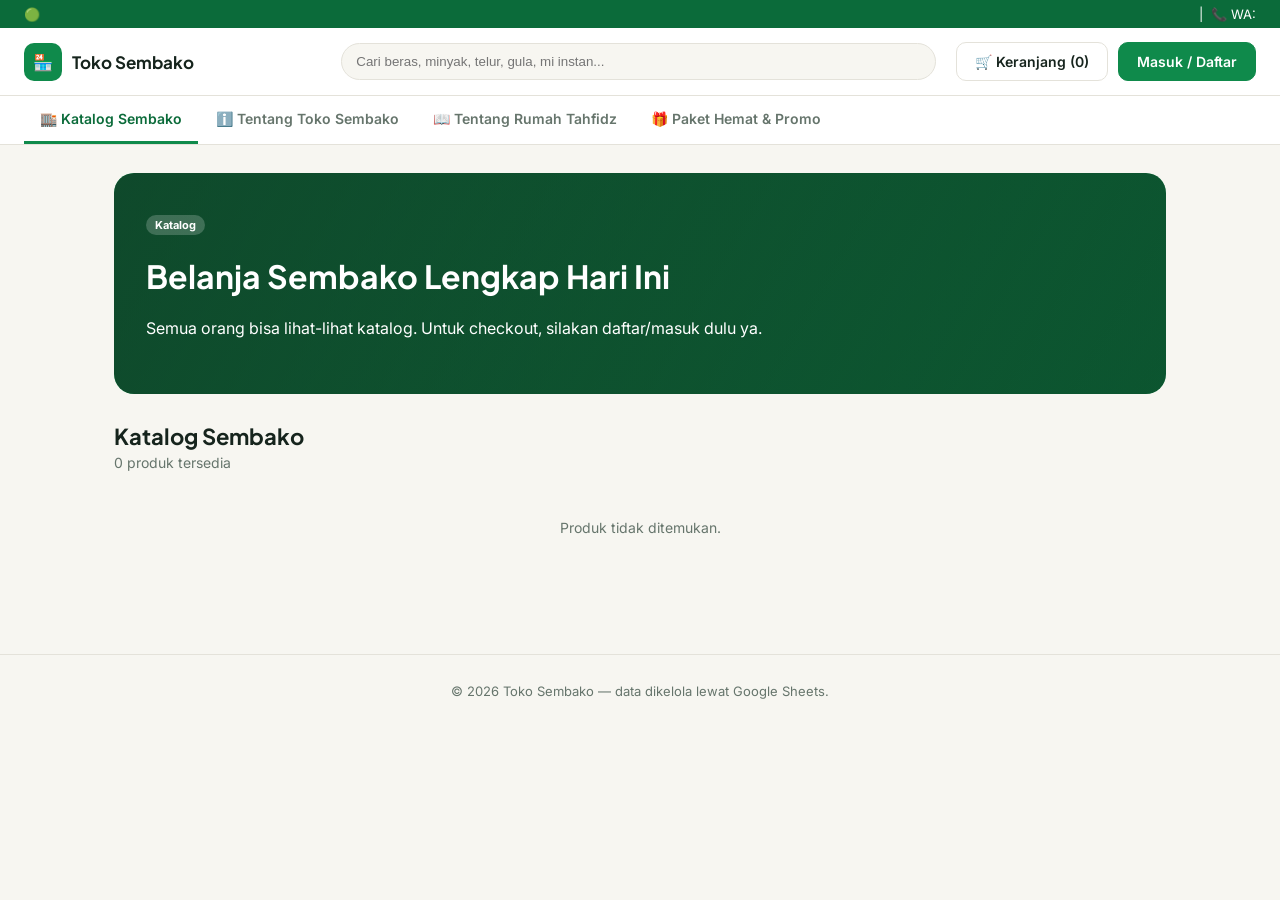
<file: index.html>
<!doctype html>
<html lang="id">
<head>
<meta charset="UTF-8" />
<meta name="viewport" content="width=device-width, initial-scale=1.0" />
<title>Toko Sembako Berkah Utama</title>
<link rel="preconnect" href="https://fonts.googleapis.com">
<link rel="preconnect" href="https://fonts.gstatic.com" crossorigin>
<link href="https://fonts.googleapis.com/css2?family=Inter:wght@400;500;600;700&family=Plus+Jakarta+Sans:wght@500;600;700;800&display=swap" rel="stylesheet">
<style>
  :root{
    --primary:#0f8a4b;
    --primary-dark:#0b6b3a;
    --cream:#f7f6f1;
    --ink:#16241d;
    --muted:#66756c;
    --gold:#b8902e;
    --border:#e4e2da;
    --radius:14px;
  }
  *{box-sizing:border-box}
  body{margin:0;font-family:'Inter',sans-serif;color:var(--ink);background:var(--cream);}
  h1,h2,h3,.brand{font-family:'Plus Jakarta Sans',sans-serif;}
  a{text-decoration:none;color:inherit}
  button{font-family:inherit;cursor:pointer}
  .topbar{background:var(--primary-dark);color:#fff;font-size:13px;padding:6px 24px;display:flex;justify-content:space-between;flex-wrap:wrap;gap:6px}
  header.main{background:#fff;border-bottom:1px solid var(--border);padding:14px 24px;display:flex;align-items:center;gap:20px;flex-wrap:wrap}
  .brand-block{display:flex;align-items:center;gap:10px;flex:1;min-width:220px}
  .brand-logo{width:38px;height:38px;border-radius:10px;background:var(--primary);color:#fff;display:flex;align-items:center;justify-content:center;font-weight:700}
  .brand-name{font-weight:700;font-size:17px}
  .brand-tag{font-size:12px;color:var(--muted)}
  .search{flex:2;min-width:200px}
  .search input{width:100%;padding:10px 14px;border-radius:999px;border:1px solid var(--border);background:var(--cream)}
  .nav{display:flex;gap:2px;background:#fff;border-bottom:1px solid var(--border);padding:0 24px;overflow-x:auto}
  .nav a{padding:14px 16px;font-size:14px;font-weight:600;color:var(--muted);white-space:nowrap;border-bottom:3px solid transparent}
  .nav a.active,.nav a:hover{color:var(--primary-dark);border-color:var(--primary)}
  .container{max-width:1100px;margin:0 auto;padding:28px 24px}
  .btn{display:inline-flex;align-items:center;gap:8px;padding:10px 18px;border-radius:10px;border:1px solid var(--border);background:#fff;font-weight:600;font-size:14px}
  .btn-primary{background:var(--primary);color:#fff;border-color:var(--primary)}
  .btn-primary:hover{background:var(--primary-dark)}
  .btn-ghost{background:transparent}
  .btn-dark{background:var(--ink);color:#fff}
  .grid{display:grid;gap:16px}
  .grid-products{grid-template-columns:repeat(auto-fill,minmax(190px,1fr))}
  .card{background:#fff;border:1px solid var(--border);border-radius:var(--radius);padding:16px}
  .product-card img,.product-thumb{width:100%;height:110px;border-radius:10px;background:linear-gradient(135deg,#eef6ef,#e3efe6);display:flex;align-items:center;justify-content:center;color:var(--primary);font-size:28px;margin-bottom:10px;object-fit:cover}
  .price{color:var(--primary-dark);font-weight:700;margin-top:4px}
  .pill{display:inline-block;font-size:11px;font-weight:700;padding:3px 9px;border-radius:999px;background:#e7f5eb;color:var(--primary-dark)}
  .pill-gold{background:#f7efd9;color:var(--gold)}
  .pill-blue{background:#e7eefb;color:#1f4fa3}
  .pill-red{background:#fdecec;color:#b3261e}
  .hero{background:linear-gradient(120deg,var(--primary) 0%,var(--primary-dark) 100%);color:#fff;border-radius:20px;padding:40px 32px;margin-bottom:28px}
  .hero-slider{position:relative;border-radius:20px;overflow:hidden;margin-bottom:28px;background:linear-gradient(120deg,var(--primary) 0%,var(--primary-dark) 100%)}
  .hero-slider-track{display:flex;transition:transform .6s cubic-bezier(.65,0,.35,1)}
  .hero-slide{flex:0 0 100%;min-width:100%;padding:40px 32px;color:#fff;box-sizing:border-box;background-size:cover;background-position:center}
  .hero-slide-overlay{background:linear-gradient(120deg,rgba(15,20,17,.55) 0%,rgba(15,20,17,.25) 100%);margin:-40px -32px;padding:40px 32px;border-radius:20px}
  .hero-dots{position:absolute;bottom:16px;left:0;right:0;display:flex;justify-content:center;gap:8px}
  .hero-dot{width:8px;height:8px;border-radius:50%;background:#ffffff66;border:none;cursor:pointer;padding:0;transition:background .2s,width .2s}
  .hero-dot.active{background:#fff;width:22px;border-radius:5px}
  .hero-arrow{position:absolute;top:50%;transform:translateY(-50%);width:36px;height:36px;border-radius:50%;background:#ffffff33;border:none;color:#fff;font-size:16px;cursor:pointer;display:flex;align-items:center;justify-content:center;backdrop-filter:blur(2px)}
  .hero-arrow:hover{background:#ffffff55}
  .hero-arrow.prev{left:14px}
  .hero-arrow.next{right:14px}
  @media (max-width:640px){ .hero-arrow{display:none} }
  .hero h1{font-size:30px;margin:0 0 10px}
  .hero p{opacity:.9;max-width:560px}
  .section-title{font-size:22px;margin:0 0 4px}
  .section-sub{color:var(--muted);margin:0 0 18px;font-size:14px}
  .modal-bg{position:fixed;inset:0;background:rgba(15,20,17,.5);display:flex;align-items:center;justify-content:center;z-index:50;padding:16px}
  .modal{background:#fff;border-radius:16px;padding:32px;width:100%;max-width:400px}
  .field{margin-bottom:14px}
  .field label{display:block;font-size:13px;font-weight:600;margin-bottom:6px}
  .field input,.field textarea,.field select{width:100%;padding:11px 13px;border-radius:9px;border:1px solid var(--border);font-family:inherit;font-size:14px}
  .field textarea{min-height:110px;resize:vertical}
  .msg{font-size:13px;padding:10px 12px;border-radius:8px;margin-bottom:12px}
  .msg-error{background:#fdecec;color:#b3261e}
  .msg-ok{background:#e7f5eb;color:var(--primary-dark)}
  .tabs{display:flex;gap:6px;overflow-x:auto;margin-bottom:20px;border-bottom:1px solid var(--border)}
  .tabs button{padding:11px 16px;background:none;border:none;font-weight:600;font-size:13.5px;color:var(--muted);border-bottom:3px solid transparent;white-space:nowrap}
  .tabs button.active{color:var(--primary-dark);border-color:var(--primary)}
  table{width:100%;border-collapse:collapse;font-size:14px}
  th,td{text-align:left;padding:10px;border-bottom:1px solid var(--border)}
  .footer{margin-top:60px;padding:28px 24px;text-align:center;color:var(--muted);font-size:13px;border-top:1px solid var(--border)}
  .badge-role{font-size:12px;background:#fff3;padding:2px 8px;border-radius:999px}
  .empty{color:var(--muted);font-size:14px;padding:30px 0;text-align:center}
  .row{display:flex;gap:10px;flex-wrap:wrap}
  .rt-hero{background:linear-gradient(120deg,#1b3b2b,#0f2419);color:#f3ead0}
  .rt-hero .pill-gold{background:rgba(184,144,46,.25);color:#e7cf8b}
  .img-thumb-sm{width:44px;height:44px;object-fit:cover;border-radius:8px;flex-shrink:0}
  .gallery-row{margin-bottom:10px}
  .order-card{margin-bottom:14px}
  .order-card .row{align-items:flex-start}
  .pill-teal{background:#e3f3f2;color:#0e6e66}
  .tab-badge{display:inline-block;min-width:18px;padding:1px 6px;border-radius:999px;background:#e14b4b;color:#fff;font-size:11px;font-weight:700;margin-left:4px;vertical-align:middle}
</style>
</head>
<body>

<div id="app"></div>

<script>
/* ======================= KONFIGURASI ======================= */
const CONFIG = {
  // 1) Deploy Code.gs sebagai Web App (lihat PANDUAN_SETUP.md)
  // 2) Tempel URL hasil deploy di bawah ini, ganti tulisan di antara tanda kutip
  API_URL: 'https://script.google.com/macros/s/AKfycbz37vPcbYpjoWMvPQIB5n0w5EkCU5vGRmlDWBT8XUQcLJge9SZkMv9xVDX6GtLeGr-fYg/exec'
};

/* ======================= STATE ======================= */
const State = {
  settings: {}, pages: {}, products: [],
  auth: JSON.parse(localStorage.getItem('sembako_auth') || 'null'),
  cart: JSON.parse(localStorage.getItem('sembako_cart') || '[]'),
  route: location.hash || '#/katalog',
  loading: true,
  notReady: false
};

function saveAuth(a){ State.auth = a; localStorage.setItem('sembako_auth', JSON.stringify(a)); }
function logout(){ saveAuth(null); location.hash = '#/katalog'; render(); }
function saveCart(){ localStorage.setItem('sembako_cart', JSON.stringify(State.cart)); }

/* ======================= API HELPER ======================= */
async function api(action, payload, method) {
  if (!CONFIG.API_URL || CONFIG.API_URL.indexOf('PASTE_URL') !== -1) {
    return { ok: false, error: 'NOT_CONFIGURED' };
  }
  try {
    if (method === 'GET') {
      const qs = new URLSearchParams({ action, ...(payload || {}) }).toString();
      const res = await fetch(CONFIG.API_URL + '?' + qs);
      return await res.json();
    } else {
      const res = await fetch(CONFIG.API_URL, {
        method: 'POST',
        headers: { 'Content-Type': 'text/plain;charset=utf-8' },
        body: JSON.stringify({ action, ...(payload || {}) })
      });
      return await res.json();
    }
  } catch (err) {
    return { ok: false, error: 'Gagal menghubungi server: ' + err };
  }
}

/* ======================= UPLOAD GAMBAR ======================= */
function readFileAsDataURL(file){
  return new Promise((resolve, reject) => {
    const r = new FileReader();
    r.onload = () => resolve(r.result);
    r.onerror = reject;
    r.readAsDataURL(file);
  });
}
async function compressImageFile(file, maxDim, quality){
  maxDim = maxDim || 1100; quality = quality || 0.82;
  const dataUrl = await readFileAsDataURL(file);
  const img = new Image();
  await new Promise((res, rej) => { img.onload = res; img.onerror = rej; img.src = dataUrl; });
  let { width, height } = img;
  if (width > maxDim || height > maxDim) {
    const ratio = Math.min(maxDim / width, maxDim / height);
    width = Math.round(width * ratio); height = Math.round(height * ratio);
  }
  const canvas = document.createElement('canvas');
  canvas.width = width; canvas.height = height;
  canvas.getContext('2d').drawImage(img, 0, 0, width, height);
  const outDataUrl = canvas.toDataURL('image/jpeg', quality);
  return outDataUrl.split(',')[1];
}
async function uploadImageFile(file, onDone){
  if (!file) return;
  if (!State.auth || State.auth.role !== 'admin') { alert('Sesi admin tidak valid, silakan login ulang.'); return; }
  try {
    const base64 = await compressImageFile(file);
    const res = await api('uploadImage', { token: State.auth.token, base64, mimeType: 'image/jpeg', filename: file.name }, 'POST');
    if (res.ok) onDone(res.data.url);
    else alert('Gagal mengunggah gambar: ' + res.error);
  } catch (err) {
    alert('Gagal memproses gambar: ' + err);
  }
}
function parseJsonSafe(v, fallback){
  if (Array.isArray(v)) return v;
  try { return v ? JSON.parse(v) : (fallback || []); } catch (e) { return fallback || []; }
}

/* ======================= LOAD DATA ======================= */
// FIX PERFORMA (loading awal beberapa detik): dulu fungsi ini menembak
// 3 request terpisah (getSettings, getPages, getProducts). Meski
// dikirim "paralel" dari browser, tiap request Apps Script tetap
// punya overhead sendiri, jadi waktunya numpuk. Sekarang cukup 1
// request 'getInit' yang menggabungkan ketiganya (lihat Code.gs).
// Kalau backend belum di-deploy ulang dengan action 'getInit' (masih
// versi lama), otomatis jatuh ke cara lama (3 request) supaya tidak rusak.
async function loadAll() {
  const init = await api('getInit', {}, 'GET');
  if (init.ok === false && init.error === 'NOT_CONFIGURED') { State.notReady = true; State.loading = false; return; }

  if (init.ok) {
    applyInitData(init.data);
    State.loading = false;
    return;
  }

  // Fallback: backend lama belum punya action 'getInit'
  const [s, pg, pr] = await Promise.all([
    api('getSettings', {}, 'GET'),
    api('getPages', {}, 'GET'),
    api('getProducts', {}, 'GET')
  ]);
  if (s.ok === false && s.error === 'NOT_CONFIGURED') { State.notReady = true; State.loading = false; return; }
  if (s.ok) State.settings = s.data;
  if (pg.ok) { State.pages = {}; pg.data.forEach(p => State.pages[p.key] = p); }
  if (pr.ok) State.products = pr.data;
  State.loading = false;
}
function applyInitData(data){
  State.settings = data.settings || {};
  State.pages = {};
  (data.pages || []).forEach(p => State.pages[p.key] = p);
  State.products = data.products || [];
}

/* ======================= ROUTER ======================= */
window.addEventListener('hashchange', () => { State.route = location.hash || '#/katalog'; render(); window.scrollTo(0,0); });

function go(hash){ location.hash = hash; }

/* ======================= RENDER ======================= */
function esc(s){ return String(s==null?'':s).replace(/[&<>"']/g, c => ({'&':'&amp;','<':'&lt;','>':'&gt;','"':'&quot;',"'":'&#39;'}[c])); }
function rupiah(n){ n = Number(n)||0; return 'Rp' + n.toLocaleString('id-ID'); }

/* ---------- LIGHTBOX FOTO (perbesar gambar saat diklik) ---------- */
function openImageLightbox(url){
  if (!url) return;
  const old = document.getElementById('img-lightbox');
  if (old) old.remove();
  const div = document.createElement('div');
  div.id = 'img-lightbox';
  div.className = 'modal-bg';
  div.onclick = closeImageLightbox;
  div.innerHTML = `
    <div style="max-width:90vw;max-height:90vh;position:relative" onclick="event.stopPropagation()">
      <button onclick="closeImageLightbox()" style="position:absolute;top:-14px;right:-14px;width:32px;height:32px;border-radius:50%;background:#fff;border:none;font-size:16px;cursor:pointer;box-shadow:0 2px 8px rgba(0,0,0,.3)">✕</button>
      <img src="${esc(url)}" style="max-width:90vw;max-height:90vh;border-radius:12px;display:block;box-shadow:0 8px 30px rgba(0,0,0,.4)"/>
    </div>`;
  document.body.appendChild(div);
}
function closeImageLightbox(){
  const el = document.getElementById('img-lightbox');
  if (el) el.remove();
}

function layout(content){
  const s = State.settings;
  const isAdmin = State.auth && State.auth.role === 'admin';
  const isClient = State.auth && State.auth.role === 'client';
  const route = State.route;
  const navItem = (hash, label) => `<a href="${hash}" class="${route.startsWith(hash) ? 'active':''}">${label}</a>`;

  return `
  <div class="topbar">
    <span>🟢 ${esc(s.openHours||'')}</span>
    <span>${esc(s.freeShippingNote||'')} &nbsp;|&nbsp; 📞 WA: ${esc(s.whatsapp||'')}</span>
  </div>
  <header class="main">
    <div class="brand-block">
      <div class="brand-logo">🏪</div>
      <div>
        <div class="brand-name brand">${esc(s.storeName||'Toko Sembako')}</div>
        <div class="brand-tag">${esc(s.tagline||'')}</div>
      </div>
    </div>
    <div class="search"><input placeholder="Cari beras, minyak, telur, gula, mi instan..." oninput="onSearch(this.value)"/></div>
    <div class="row">
      <a class="btn" href="#/keranjang">🛒 Keranjang (${State.cart.length})</a>
      ${isAdmin ? `<a class="btn btn-dark" href="#/admin">⚙️ Panel Admin</a><button class="btn" onclick="logout()">Keluar</button>`
        : isClient ? `<span class="btn btn-ghost">👤 ${esc(State.auth.name)}</span><button class="btn" onclick="logout()">Keluar</button>`
        : `<a class="btn btn-primary" href="#/login">Masuk / Daftar</a>`}
    </div>
  </header>
  <nav class="nav">
    ${navItem('#/katalog','🏬 ' + esc(s.navKatalog || 'Katalog Sembako'))}
    ${navItem('#/tentang-toko','ℹ️ ' + esc(s.navTentangToko || 'Tentang Toko Sembako'))}
    ${navItem('#/tentang-tahfidz','📖 ' + esc(s.navTentangTahfidz || 'Tentang Rumah Tahfidz'))}
    ${navItem('#/promo','🎁 ' + esc(s.navPromo || 'Paket Hemat & Promo'))}
  </nav>
  <div class="container">${content}</div>
  <div class="footer">© ${new Date().getFullYear()} ${esc(s.storeName||'Toko Sembako')} — data dikelola lewat Google Sheets.</div>
  `;
}

function render(){
  const app = document.getElementById('app');
  if (State.loading) {
    // Indikator loading yang terlihat (bukan halaman kosong putih polos)
    // supaya pengunjung tahu halaman sedang memuat, bukan macet/rusak.
    app.innerHTML = `
      <div style="min-height:100vh;display:flex;flex-direction:column;align-items:center;justify-content:center;gap:14px;background:#f7f6f1">
        <div style="width:36px;height:36px;border-radius:50%;border:3px solid #e4e2da;border-top-color:#0f8a4b;animation:spin .8s linear infinite"></div>
        <div style="color:#66756c;font-family:'Inter',sans-serif;font-size:14px">Memuat toko...</div>
        <style>@keyframes spin{to{transform:rotate(360deg)}}</style>
      </div>`;
    return;
  }
  if (State.notReady) { app.innerHTML = renderNotReady(); return; }

  const route = State.route;
  if (!route.startsWith('#/katalog') && heroSlideTimer) { clearInterval(heroSlideTimer); heroSlideTimer = null; }
  let content = '';
  if (route.startsWith('#/katalog')) content = renderKatalog();
  else if (route.startsWith('#/tentang-toko')) content = renderPage('tentang-toko-sembako');
  else if (route.startsWith('#/tentang-tahfidz')) content = renderPage('tentang-rumah-tahfidz', true);
  else if (route.startsWith('#/promo')) content = renderPromo();
  else if (route.startsWith('#/keranjang')) content = renderCart();
  else if (route.startsWith('#/login')) { app.innerHTML = renderAuthModal('login'); return; }
  else if (route.startsWith('#/daftar')) { app.innerHTML = renderAuthModal('daftar'); return; }
  else if (route.startsWith('#/admin')) { renderAdmin(app); return; }
  else content = renderKatalog();

  app.innerHTML = layout(content);
}

function renderNotReady(){
  return `<div class="container" style="max-width:640px;margin-top:60px">
    <div class="card">
      <h2>⚙️ Website belum tersambung ke database</h2>
      <p style="color:var(--muted)">Buka file <b>index.html</b>, cari baris <code>API_URL</code> di bagian atas &lt;script&gt;, lalu tempel URL Web App Apps Script Anda di sana (lihat <b>PANDUAN_SETUP.md</b>).</p>
    </div>
  </div>`;
}

/* ---------- KATALOG ---------- */
let searchTerm = '';
function onSearch(v){ searchTerm = v.toLowerCase(); renderKatalogInto(); }
function renderKatalogInto(){
  const el = document.getElementById('product-grid');
  if (el) el.innerHTML = productGridHtml();
}
function productGridHtml(){
  const items = State.products.filter(p => !searchTerm || (p.name||'').toLowerCase().includes(searchTerm));
  if (!items.length) return `<div class="empty">Produk tidak ditemukan.</div>`;
  return `<div class="grid grid-products">` + items.map(p => `
    <div class="card product-card">
      ${p.image ? `<img class="product-thumb" src="${esc(p.image)}" alt="${esc(p.name)}" style="cursor:zoom-in" onclick="event.stopPropagation();openImageLightbox('${esc(p.image).replace(/'/g,"\\'")}')"/>` : `<div class="product-thumb">🧺</div>`}
      <span class="pill">${esc(p.category||'')}</span>
      <h3 style="font-size:15px;margin:8px 0 2px">${esc(p.name)}</h3>
      <div style="font-size:12px;color:var(--muted)">${esc(p.unit||'')}</div>
      <div class="price">${rupiah(p.price)}</div>
      <button class="btn btn-primary" style="width:100%;margin-top:10px" onclick="addToCart('${esc(p.id)}')">+ Keranjang</button>
    </div>`).join('') + `</div>`;
}
/* ---------- HERO SLIDER (banner beranda, bisa lebih dari 1 foto + animasi geser) ---------- */
let heroSlideIndex = 0;
let heroSlideTimer = null;

function heroSliderHtml(){
  const banners = parseJsonSafe(State.settings.heroBanners, []);
  // Slide default (selalu ada) sebagai fallback kalau admin belum tambah banner foto
  const defaultSlide = { image: '', title: 'Belanja Sembako Lengkap Hari Ini', subtitle: 'Semua orang bisa lihat-lihat katalog. Untuk checkout, silakan daftar/masuk dulu ya.' };
  const slides = banners.length ? banners : [defaultSlide];

  const slideHtml = (b, i) => {
    const bg = b.image ? `background-image:url('${esc(b.image)}')` : '';
    return `<div class="hero-slide" style="${bg}">
      <div class="hero-slide-overlay">
        <span class="pill" style="background:#ffffff33;color:#fff">Katalog</span>
        <h1>${esc(b.title || 'Belanja Sembako Lengkap Hari Ini')}</h1>
        <p>${esc(b.subtitle || '')}</p>
      </div>
    </div>`;
  };

  return `
    <div class="hero-slider" id="hero-slider">
      <div class="hero-slider-track" id="hero-slider-track" style="transform:translateX(-${heroSlideIndex * 100}%)">
        ${slides.map(slideHtml).join('')}
      </div>
      ${slides.length > 1 ? `
        <button class="hero-arrow prev" onclick="heroSlideGo(${(heroSlideIndex - 1 + slides.length) % slides.length})">‹</button>
        <button class="hero-arrow next" onclick="heroSlideGo(${(heroSlideIndex + 1) % slides.length})">›</button>
        <div class="hero-dots">
          ${slides.map((_, i) => `<button class="hero-dot ${i===heroSlideIndex?'active':''}" onclick="heroSlideGo(${i})"></button>`).join('')}
        </div>` : ''}
    </div>`;
}
function heroSlideGo(i){
  const banners = parseJsonSafe(State.settings.heroBanners, []);
  const total = Math.max(banners.length, 1);
  heroSlideIndex = ((i % total) + total) % total;
  const track = document.getElementById('hero-slider-track');
  if (track) {
    track.style.transform = `translateX(-${heroSlideIndex * 100}%)`;
    document.querySelectorAll('.hero-dot').forEach((d, idx) => d.classList.toggle('active', idx === heroSlideIndex));
  }
  restartHeroAutoSlide();
}
function restartHeroAutoSlide(){
  if (heroSlideTimer) clearInterval(heroSlideTimer);
  const banners = parseJsonSafe(State.settings.heroBanners, []);
  if (banners.length > 1) {
    heroSlideTimer = setInterval(() => heroSlideGo(heroSlideIndex + 1), 5000);
  }
}

function renderKatalog(){
  heroSlideIndex = 0;
  setTimeout(restartHeroAutoSlide, 0);
  return `
    ${heroSliderHtml()}
    <h2 class="section-title">Katalog Sembako</h2>
    <p class="section-sub">${State.products.length} produk tersedia</p>
    <div id="product-grid">${productGridHtml()}</div>
  `;
}

function addToCart(id){
  const p = State.products.find(x => String(x.id) === String(id));
  if (!p) return;
  const existing = State.cart.find(c => c.id === id);
  if (existing) existing.qty += 1; else State.cart.push({ id, name: p.name, price: p.price, qty: 1 });
  saveCart(); render();
}

/* ---------- TENTANG (dipakai untuk Toko Sembako & Rumah Tahfidz) ---------- */
function renderPage(key, isTahfidz){
  const p = State.pages[key] || {};
  const gallery = parseJsonSafe(p.gallery, []);
  const promoGallery = parseJsonSafe(p.promoGallery, []);
  const santri = parseJsonSafe(p.santri, []);
  const heroStyle = p.image ? `style="background-image:linear-gradient(rgba(15,20,17,.45),rgba(15,20,17,.45)),url('${esc(p.image)}');background-size:cover;background-position:center"` : '';
  return `
    <div class="hero ${isTahfidz ? 'rt-hero' : ''}" ${heroStyle}>
      <span class="pill ${isTahfidz?'pill-gold':''}" style="background:#ffffff33;color:#fff">${isTahfidz ? '📖 Rumah Tahfidz' : 'ℹ️ Tentang Kami'}</span>
      <h1>${esc(p.title || (isTahfidz ? 'Tentang Rumah Tahfidz' : 'Tentang Toko Sembako'))}</h1>
    </div>
    <div class="card" style="max-width:760px;line-height:1.7;font-size:15px;margin-bottom:26px">
      ${p.content ? esc(p.content).replace(/\\n/g,'<br/>') : '<span class="empty">Konten belum diisi admin.</span>'}
    </div>
    ${gallery.length ? `
      <h2 class="section-title">📸 Galeri Kegiatan</h2>
      <p class="section-sub">Dokumentasi kegiatan terbaru.</p>
      <div class="grid grid-products" style="margin-bottom:30px">
        ${gallery.map(g => `<div class="card">
          ${g.image ? `<img src="${esc(g.image)}" style="width:100%;height:130px;object-fit:cover;border-radius:10px;margin-bottom:8px;cursor:zoom-in" onclick="openImageLightbox('${esc(g.image).replace(/'/g,"\\'")}')"/>` : ''}
          <div style="font-size:13px;color:var(--muted)">${esc(g.caption||'')}</div>
        </div>`).join('')}
      </div>` : ''}
    ${!isTahfidz && promoGallery.length ? `
      <h2 class="section-title">🛍️ Produk & Promo</h2>
      <div class="grid grid-products" style="margin-bottom:30px">
        ${promoGallery.map(g => `<div class="card">
          ${g.image ? `<img src="${esc(g.image)}" style="width:100%;height:130px;object-fit:cover;border-radius:10px;margin-bottom:8px;cursor:zoom-in" onclick="openImageLightbox('${esc(g.image).replace(/'/g,"\\'")}')"/>` : ''}
          <div style="font-size:13px;color:var(--muted)">${esc(g.caption||'')}</div>
        </div>`).join('')}
      </div>` : ''}
    ${isTahfidz && santri.length ? `
      <h2 class="section-title">🧒 Data Santri</h2>
      <div class="card" style="margin-bottom:30px">
        <table>
          <tr><th>Foto</th><th>Nama</th><th>Kelas / Usia</th><th>Catatan / Hafalan</th></tr>
          ${santri.map(s => `<tr>
            <td>${s.image ? `<img src="${esc(s.image)}" class="img-thumb-sm" style="width:48px;height:48px;cursor:zoom-in" onclick="openImageLightbox('${esc(s.image).replace(/'/g,"\\'")}')"/>` : '🧒'}</td>
            <td>${esc(s.name)}</td><td>${esc(s.kelas)}</td><td>${esc(s.catatan)}</td>
          </tr>`).join('')}
        </table>
      </div>` : ''}
  `;
}

/* ---------- PROMO ---------- */
function renderPromo(){
  return `
    <h2 class="section-title">🎁 Paket Hemat & Promo</h2>
    <p class="section-sub">Konten promo dikelola admin lewat panel (menu Info Toko &amp; Pengaturan).</p>
    <div class="card">${State.settings.promoText ? esc(State.settings.promoText).replace(/\\n/g,'<br/>') : '<span class="empty">Belum ada promo aktif saat ini.</span>'}</div>
  `;
}

/* ---------- CART / CHECKOUT (gate: harus login sbg client) ---------- */
function renderCart(){
  const isClient = State.auth && State.auth.role === 'client';
  const total = State.cart.reduce((s,c)=>s+c.price*c.qty,0);
  return `
    <h2 class="section-title">🛒 Keranjang</h2>
    ${!State.cart.length ? '<div class="empty">Keranjang masih kosong.</div>' : `
      <table>
        <tr><th>Produk</th><th>Harga</th><th>Qty</th><th>Subtotal</th><th></th></tr>
        ${State.cart.map(c => `<tr>
          <td>${esc(c.name)}</td><td>${rupiah(c.price)}</td>
          <td>${c.qty}</td><td>${rupiah(c.price*c.qty)}</td>
          <td><button class="btn" onclick="removeFromCart('${esc(c.id)}')">Hapus</button></td>
        </tr>`).join('')}
      </table>
      <h3 style="margin-top:16px">Total: ${rupiah(total)}</h3>
      ${isClient
        ? `<button class="btn btn-primary" onclick="checkout()">Checkout Pesanan</button>`
        : `<div class="card" style="background:#fff8e6;border-color:#f0dfa0">
             <b>Daftar / masuk dulu ya</b> sebelum checkout, supaya pesanan tercatat atas nama Anda.
             <div class="row" style="margin-top:10px">
               <a class="btn btn-primary" href="#/daftar">Daftar Akun</a>
               <a class="btn" href="#/login">Sudah Punya Akun</a>
             </div>
           </div>`}
    `}
  `;
}
function removeFromCart(id){ State.cart = State.cart.filter(c => c.id !== id); saveCart(); render(); }
async function checkout(){
  const total = State.cart.reduce((s,c)=>s+c.price*c.qty,0);
  const res = await api('placeOrder', { token: State.auth.token, clientName: State.auth.name, items: State.cart, total }, 'POST');
  if (res.ok) { alert('Pesanan berhasil dibuat! Kami akan menghubungi Anda via WhatsApp.'); State.cart = []; saveCart(); go('#/katalog'); }
  else alert('Gagal membuat pesanan: ' + res.error);
}

/* ---------- LOGIN / DAFTAR (halaman terpisah, referensi tampilan foto pertama) ---------- */
function renderAuthModal(mode){
  return `
  <div class="modal-bg">
    <div class="modal">
      <div class="brand-block" style="margin-bottom:22px">
        <div class="brand-logo">🏪</div>
        <div class="brand-name">${esc(State.settings.storeName||'Toko Sembako')}</div>
      </div>
      <h2 style="margin:0 0 18px">${mode==='login' ? 'Masuk ke Akun Anda' : 'Daftar Akun Pelanggan'}</h2>
      <div id="auth-msg"></div>
      ${mode==='daftar' ? `<div class="field"><label>Nama Lengkap</label><input id="af-name" placeholder="Nama Anda"/></div>` : ''}
      <div class="field"><label>Email</label><input id="af-email" type="email" placeholder="nama@email.com"/></div>
      ${mode==='daftar' ? `<div class="field"><label>No. WhatsApp</label><input id="af-phone" placeholder="08xxxxxxxxxx"/></div>` : ''}
      <div class="field"><label>Password</label><input id="af-pass" type="password" placeholder="Password"/></div>
      <button class="btn btn-primary" style="width:100%;padding:12px" onclick="submitAuth('${mode}')">${mode==='login' ? 'Masuk' : 'Daftar'}</button>
      <p style="text-align:center;font-size:13px;margin-top:16px;color:var(--muted)">
        ${mode==='login' ? `Belum punya akun? <a href="#/daftar" style="color:var(--primary-dark);font-weight:600">Daftar di sini</a>`
                          : `Sudah punya akun? <a href="#/login" style="color:var(--primary-dark);font-weight:600">Masuk di sini</a>`}
      </p>
      <p style="text-align:center;margin-top:8px"><a href="#/katalog" style="font-size:13px;color:var(--muted)">← Lihat-lihat dulu tanpa akun</a></p>
      <hr style="margin:16px 0;border:none;border-top:1px solid var(--border)"/>
      <p style="text-align:center;font-size:12px;color:var(--muted)">Admin toko? <a href="#/login-admin" onclick="event.preventDefault();showAdminLogin()" style="color:var(--gold);font-weight:600">Masuk sebagai Admin</a></p>
    </div>
  </div>`;
}
function showAdminLogin(){
  document.getElementById('app').innerHTML = `
  <div class="modal-bg"><div class="modal">
    <h2 style="margin:0 0 18px">🔐 Masuk Panel Admin</h2>
    <div id="auth-msg"></div>
    <div class="field"><label>Email Admin</label><input id="af-email" type="email"/></div>
    <div class="field"><label>Password</label><input id="af-pass" type="password"/></div>
    <button class="btn btn-dark" style="width:100%;padding:12px" onclick="submitAuth('admin')">Masuk</button>
    <p style="text-align:center;margin-top:14px"><a href="#/katalog" style="font-size:13px;color:var(--muted)">← Kembali ke toko</a></p>
  </div></div>`;
}
async function submitAuth(mode){
  const email = document.getElementById('af-email').value.trim();
  const pass = document.getElementById('af-pass').value;
  const msgEl = document.getElementById('auth-msg');
  msgEl.innerHTML = '';
  let res;
  if (mode === 'admin') res = await api('adminLogin', { email, password: pass }, 'POST');
  else if (mode === 'login') res = await api('clientLogin', { email, password: pass }, 'POST');
  else {
    const name = document.getElementById('af-name').value.trim();
    const phone = document.getElementById('af-phone').value.trim();
    res = await api('clientRegister', { name, email, phone, password: pass }, 'POST');
  }
  if (!res.ok) { msgEl.innerHTML = `<div class="msg msg-error">${esc(res.error)}</div>`; return; }
  if (mode === 'admin') { saveAuth({ role:'admin', token: res.data.token, email: res.data.email }); go('#/admin'); }
  else { saveAuth({ role:'client', token: res.data.token, name: res.data.name, email: res.data.email }); go('#/katalog'); }
  render();
}

/* ======================= PANEL ADMIN ======================= */
let adminTab = 'produk';
function renderAdmin(app){
  if (!State.auth || State.auth.role !== 'admin') { go('#/login'); return; }
  const tabs = [
    ['produk','📦 Kelola Produk'],
    ['tentang-toko','ℹ️ Tentang Toko Sembako'],
    ['tentang-tahfidz','📖 Tentang Rumah Tahfidz'],
    ['info','🏬 Info Toko & Promo'],
    ['pesanan','🧾 Pesanan Masuk'],
    ['akun','🔑 Ganti Password Admin'],
    ['sync','🔄 Sync & Reset DB']
  ];
  app.innerHTML = `
  <header class="main">
    <div class="brand-block">
      <div class="brand-logo">⚙️</div>
      <div><div class="brand-name">Panel Admin — ${esc(State.settings.storeName||'')}</div>
      <div class="brand-tag">Masuk sebagai ${esc(State.auth.email)}</div></div>
    </div>
    <a class="btn" href="#/katalog">🔎 Lihat Website</a>
    <button class="btn" onclick="logout()">Keluar</button>
  </header>
  <div class="container">
    <div class="tabs">${tabs.map(([k,l]) => `<button id="${k==='pesanan'?'tab-pesanan':''}" data-tab="${k}" class="${adminTab===k?'active':''}" onclick="setAdminTab('${k}')">${l}</button>`).join('')}</div>
    <div id="admin-content"></div>
  </div>`;
  renderAdminTab();
  // FIX: Tab "Pesanan Masuk" sudah mengambil datanya sendiri lewat
  // adminPesananHtml() di atas (kalau memang tab itu yang aktif), jadi
  // di sini kita tidak perlu menembak getOrders lagi. Sebelumnya kode
  // ini SELALU memanggil loadOrdersTabBadge() tanpa syarat, sehingga
  // setiap kali panel admin dirender ulang ada 2 request getOrders
  // yang jalan berbarengan (satu untuk badge, satu untuk isi tab) —
  // ini memperlambat loading dan bisa memicu race condition tampilan.
  if (adminTab !== 'pesanan') {
    loadOrdersTabBadge();
  }
}
// FIX: sebelumnya fungsi ini cuma mengganti konten (renderAdminTab())
// tapi tidak pernah menggambar ulang tombol-tombol tab, sehingga garis
// hijau "tab aktif" nyangkut di tab pertama yang dibuka dan tidak
// pernah ikut pindah walau kontennya sudah berganti — bikin tampilan
// membingungkan seolah halaman salah/nyangkut, padahal sebenarnya cuma
// highlight visualnya yang basi.
function setAdminTab(t){
  adminTab = t;
  document.querySelectorAll('.tabs button[data-tab]').forEach(btn => {
    btn.classList.toggle('active', btn.dataset.tab === t);
  });
  renderAdminTab();
}
function renderAdminTab(){
  const el = document.getElementById('admin-content');
  if (adminTab === 'produk') el.innerHTML = adminProdukHtml();
  else if (adminTab === 'tentang-toko') el.innerHTML = adminPageEditorHtml('tentang-toko-sembako');
  else if (adminTab === 'tentang-tahfidz') el.innerHTML = adminPageEditorHtml('tentang-rumah-tahfidz');
  else if (adminTab === 'info') el.innerHTML = adminInfoHtml();
  else if (adminTab === 'pesanan') adminPesananHtml();
  else if (adminTab === 'akun') el.innerHTML = adminAkunHtml();
  else if (adminTab === 'sync') el.innerHTML = adminSyncHtml();
}

/* ---------- GRAFIK STOK BARANG ---------- */
function stockChartHtml(products){
  if (!products || !products.length) return '';
  const items = products.slice(0, 20); // batasi 20 biar grafik tidak kepanjangan
  const max = Math.max.apply(null, items.map(p => Number(p.stock)||0).concat([1]));
  const barW = 34, gap = 16, chartH = 150, labelH = 60, topPad = 20;
  const width = items.length * (barW + gap) + gap;
  const shortName = (s) => { s = String(s||''); return s.length > 12 ? s.slice(0,11) + '…' : s; };
  const bars = items.map((p, i) => {
    const stock = Number(p.stock) || 0;
    const h = Math.max(2, Math.round((stock / max) * chartH));
    const x = gap + i * (barW + gap);
    const y = topPad + (chartH - h);
    const color = stock <= 5 ? '#c0392b' : stock <= 15 ? '#b8902e' : '#0f8a4b';
    const labelY = topPad + chartH + 16;
    return `<g>
      <rect x="${x}" y="${y}" width="${barW}" height="${h}" rx="4" fill="${color}"></rect>
      <text x="${x + barW/2}" y="${y - 6}" font-size="11" text-anchor="middle" fill="#16241d" font-weight="600">${stock}</text>
      <text x="${x + barW/2}" y="${labelY}" font-size="10" text-anchor="end" fill="#66756c" transform="rotate(-40 ${x + barW/2} ${labelY})">${esc(shortName(p.name))}</text>
    </g>`;
  }).join('');
  return `
    <div class="card" style="margin-bottom:18px;overflow-x:auto">
      <h3 style="margin-top:0">📊 Grafik Stok Barang</h3>
      <svg width="${width}" height="${topPad + chartH + labelH}" viewBox="0 0 ${width} ${topPad + chartH + labelH}" style="display:block">
        <line x1="0" y1="${topPad + chartH}" x2="${width}" y2="${topPad + chartH}" stroke="#e4e2da"></line>
        ${bars}
      </svg>
      <div style="font-size:12px;color:var(--muted);margin-top:6px">
        🟩 Stok aman (&gt;15) &nbsp; 🟨 Stok menipis (6–15) &nbsp; 🟥 Stok rendah (≤5)
        ${products.length > 20 ? `<br/>Menampilkan 20 produk pertama dari ${products.length} total produk.` : ''}
      </div>
    </div>`;
}

/* ---------- KELOLA PRODUK (dengan upload foto) ---------- */
function adminProdukHtml(){
  return `
    ${stockChartHtml(State.products)}
    <div class="card" style="margin-bottom:18px">
      <h3 style="margin-top:0">Tambah / Ubah Produk</h3>
      <input type="hidden" id="p-id"/>
      <div class="row">
        <div class="field" style="flex:2;min-width:160px"><label>Nama</label><input id="p-name"/></div>
        <div class="field" style="flex:1;min-width:120px"><label>Kategori</label><input id="p-category"/></div>
      </div>
      <div class="row">
        <div class="field" style="flex:1;min-width:120px"><label>Harga</label><input id="p-price" type="number"/></div>
        <div class="field" style="flex:1;min-width:120px"><label>Satuan</label><input id="p-unit" placeholder="per kg"/></div>
        <div class="field" style="flex:1;min-width:100px"><label>Stok</label><input id="p-stock" type="number"/></div>
      </div>
      <div class="field">
        <label>Foto Produk</label>
        <div class="row" style="align-items:center">
          <img id="p-image-preview" src="" class="img-thumb-sm" style="width:70px;height:70px;display:none"/>
          <input type="file" accept="image/*" id="p-image-file" onchange="onProductImagePicked(this)"/>
          <span id="p-image-status" style="font-size:12px;color:var(--muted)"></span>
        </div>
        <input type="hidden" id="p-image"/>
      </div>
      <button class="btn btn-primary" onclick="saveProductForm()">💾 Simpan Produk</button>
      <span id="p-msg"></span>
    </div>
    <table>
      <tr><th>Foto</th><th>Nama</th><th>Kategori</th><th>Harga</th><th>Stok</th><th></th></tr>
      ${State.products.map(p => `<tr>
        <td>${p.image ? `<img src="${esc(p.image)}" class="img-thumb-sm" style="cursor:zoom-in" onclick="openImageLightbox('${esc(p.image).replace(/'/g,"\\'")}')"/>` : '🧺'}</td>
        <td>${esc(p.name)}</td><td>${esc(p.category)}</td><td>${rupiah(p.price)}</td><td>${esc(p.stock)}</td>
        <td class="row">
          <button class="btn" onclick="editProduct('${esc(p.id)}')">Edit</button>
          <button class="btn" onclick="deleteProductAdmin('${esc(p.id)}')">Hapus</button>
        </td>
      </tr>`).join('')}
    </table>
  `;
}
async function onProductImagePicked(input){
  const file = input.files[0]; if (!file) return;
  document.getElementById('p-image-status').textContent = 'Mengunggah...';
  await uploadImageFile(file, (url) => {
    document.getElementById('p-image').value = url;
    const prev = document.getElementById('p-image-preview');
    prev.src = url; prev.style.display = 'inline-block';
    document.getElementById('p-image-status').textContent = '✅ Foto terunggah';
  });
}
function editProduct(id){
  const p = State.products.find(x => String(x.id)===String(id)); if (!p) return;
  document.getElementById('p-id').value = p.id;
  document.getElementById('p-name').value = p.name;
  document.getElementById('p-category').value = p.category;
  document.getElementById('p-price').value = p.price;
  document.getElementById('p-unit').value = p.unit;
  document.getElementById('p-stock').value = p.stock;
  document.getElementById('p-image').value = p.image || '';
  const prev = document.getElementById('p-image-preview');
  if (p.image) { prev.src = p.image; prev.style.display = 'inline-block'; } else { prev.style.display = 'none'; }
  window.scrollTo(0,0);
}
async function saveProductForm(){
  const product = {
    id: document.getElementById('p-id').value || undefined,
    name: document.getElementById('p-name').value,
    category: document.getElementById('p-category').value,
    price: Number(document.getElementById('p-price').value)||0,
    unit: document.getElementById('p-unit').value,
    stock: Number(document.getElementById('p-stock').value)||0,
    image: document.getElementById('p-image').value || ''
  };
  const res = await api('saveProduct', { token: State.auth.token, product }, 'POST');
  const msg = document.getElementById('p-msg');
  if (res.ok) { msg.textContent = '✅ Tersimpan'; await loadAll(); renderAdminTab(); }
  else msg.textContent = '❌ ' + res.error;
}
async function deleteProductAdmin(id){
  if (!confirm('Hapus produk ini?')) return;
  const res = await api('deleteProduct', { token: State.auth.token, id }, 'POST');
  if (res.ok) { await loadAll(); renderAdminTab(); } else alert(res.error);
}

/* ---------- EDIT HALAMAN TENTANG (foto utama + galeri kegiatan + galeri promo/santri) ---------- */
let rowUidCounter = 0;

function adminPageEditorHtml(key){
  const p = State.pages[key] || {};
  const gallery = parseJsonSafe(p.gallery, []);
  const promoGallery = parseJsonSafe(p.promoGallery, []);
  const santri = parseJsonSafe(p.santri, []);
  const isToko = key === 'tentang-toko-sembako';
  const isTahfidz = key === 'tentang-rumah-tahfidz';

  return `
    <div class="card">
      <h3 style="margin-top:0">Edit Halaman: ${isTahfidz ? 'Tentang Rumah Tahfidz' : 'Tentang Toko Sembako'}</h3>
      <div class="field"><label>Judul</label><input id="pg-title" value="${esc(p.title||'')}"/></div>
      <div class="field"><label>Isi Konten</label><textarea id="pg-content" style="min-height:160px">${esc(p.content||'')}</textarea></div>

      <div class="field">
        <label>Foto Utama (Header Halaman)</label>
        <div class="row" style="align-items:center">
          <img id="pg-image-preview" src="${esc(p.image||'')}" style="width:100px;height:64px;object-fit:cover;border-radius:8px;background:#eee;display:${p.image?'inline-block':'none'}"/>
          <input type="file" accept="image/*" onchange="onPageHeroPicked(this)"/>
        </div>
        <input type="hidden" id="pg-image" value="${esc(p.image||'')}"/>
      </div>

      <hr style="border:none;border-top:1px solid var(--border);margin:18px 0"/>
      <h4 style="margin-bottom:4px">📸 Galeri Foto Kegiatan</h4>
      <p class="section-sub">Tambahkan foto kegiatan beserta penjelasan singkatnya. Tampil di halaman publik.</p>
      <div id="pg-list-gallery">${gallery.map(g => galleryRowHtml(g)).join('')}</div>
      <button class="btn" onclick="addGalleryRow('gallery')">+ Tambah Foto Kegiatan</button>

      ${isToko ? `
      <hr style="border:none;border-top:1px solid var(--border);margin:18px 0"/>
      <h4 style="margin-bottom:4px">🛍️ Galeri Foto Produk & Promo</h4>
      <p class="section-sub">Foto produk unggulan atau promo yang sedang berjalan.</p>
      <div id="pg-list-promoGallery">${promoGallery.map(g => galleryRowHtml(g)).join('')}</div>
      <button class="btn" onclick="addGalleryRow('promoGallery')">+ Tambah Foto Produk/Promo</button>
      ` : ''}

      ${isTahfidz ? `
      <hr style="border:none;border-top:1px solid var(--border);margin:18px 0"/>
      <h4 style="margin-bottom:4px">🧒 Data Santri</h4>
      <p class="section-sub">Daftar santri Rumah Tahfidz beserta kelas/usia dan catatan hafalannya.</p>
      <div id="pg-list-santri">${santri.map(s => santriRowHtml(s)).join('')}</div>
      <button class="btn" onclick="addSantriRow()">+ Tambah Data Santri</button>
      ` : ''}

      <hr style="border:none;border-top:1px solid var(--border);margin:18px 0"/>
      <button class="btn btn-primary" onclick="savePageForm('${key}')">💾 Simpan Halaman</button>
      <span id="pg-msg"></span>
    </div>`;
}
async function onPageHeroPicked(input){
  const file = input.files[0]; if (!file) return;
  await uploadImageFile(file, (url) => {
    document.getElementById('pg-image').value = url;
    const prev = document.getElementById('pg-image-preview');
    prev.src = url; prev.style.display = 'inline-block';
  });
}
function galleryRowHtml(g){
  g = g || {};
  const uid = 'row' + (++rowUidCounter);
  return `
    <div class="card gallery-row" id="${uid}">
      <div class="row" style="align-items:flex-start">
        <div style="width:110px">
          <img id="img-${uid}" src="${esc(g.image||'')}" data-url="${esc(g.image||'')}" style="width:110px;height:82px;object-fit:cover;border-radius:8px;background:#eee;display:${g.image?'block':'none'}"/>
          <input type="file" accept="image/*" style="font-size:11px;margin-top:4px;width:110px" onchange="onGalleryImagePicked(this,'${uid}')"/>
        </div>
        <div style="flex:1;min-width:180px">
          <textarea id="cap-${uid}" placeholder="Penjelasan foto ini..." style="min-height:74px">${esc(g.caption||'')}</textarea>
        </div>
        <button class="btn" onclick="removeRow('${uid}')">Hapus</button>
      </div>
    </div>`;
}
function addGalleryRow(field){
  document.getElementById('pg-list-' + field).insertAdjacentHTML('beforeend', galleryRowHtml({}));
}
async function onGalleryImagePicked(input, uid){
  const file = input.files[0]; if (!file) return;
  await uploadImageFile(file, (url) => {
    const img = document.getElementById('img-' + uid);
    img.src = url; img.dataset.url = url; img.style.display = 'block';
  });
}
function removeRow(uid){ const el = document.getElementById(uid); if (el) el.remove(); }

/* ---------- BANNER BERANDA (hero slider) ---------- */
function heroBannerRowHtml(b){
  b = b || {};
  const uid = 'row' + (++rowUidCounter);
  return `
    <div class="card hero-banner-row" id="${uid}">
      <div class="row" style="align-items:flex-start">
        <div style="width:110px">
          <img id="img-${uid}" src="${esc(b.image||'')}" data-url="${esc(b.image||'')}" style="width:110px;height:82px;object-fit:cover;border-radius:8px;background:#eee;display:${b.image?'block':'none'}"/>
          <input type="file" accept="image/*" style="font-size:11px;margin-top:4px;width:110px" onchange="onGalleryImagePicked(this,'${uid}')"/>
        </div>
        <div style="flex:1;min-width:180px">
          <input placeholder="Judul (opsional)" value="${esc(b.title||'')}" style="margin-bottom:6px"/>
          <textarea placeholder="Sub-judul / keterangan (opsional)" style="min-height:60px">${esc(b.subtitle||'')}</textarea>
        </div>
        <button class="btn" onclick="removeRow('${uid}')">Hapus</button>
      </div>
    </div>`;
}
function addHeroBannerRow(){
  document.getElementById('hero-banner-list').insertAdjacentHTML('beforeend', heroBannerRowHtml({}));
}
function collectHeroBanners(){
  const container = document.getElementById('hero-banner-list');
  if (!container) return [];
  const out = [];
  container.querySelectorAll('.hero-banner-row').forEach(row => {
    const img = row.querySelector('img');
    const inputs = row.querySelectorAll('input:not([type="file"])');
    const textarea = row.querySelector('textarea');
    const url = img ? img.dataset.url : '';
    const title = inputs[0] ? inputs[0].value.trim() : '';
    const subtitle = textarea ? textarea.value.trim() : '';
    if (url || title || subtitle) out.push({ image: url || '', title, subtitle });
  });
  return out;
}

function santriRowHtml(s){
  s = s || {};
  const uid = 'row' + (++rowUidCounter);
  return `
    <div class="card santri-row" id="${uid}" style="margin-bottom:10px">
      <div class="row" style="align-items:flex-start">
        <div style="width:78px">
          <img id="img-${uid}" src="${esc(s.image||'')}" data-url="${esc(s.image||'')}" style="width:78px;height:78px;object-fit:cover;border-radius:8px;background:#eee;display:${s.image?'block':'none'}"/>
          <input type="file" accept="image/*" style="font-size:11px;margin-top:4px;width:78px" onchange="onGalleryImagePicked(this,'${uid}')"/>
        </div>
        <div class="field" style="flex:2;min-width:140px;margin-bottom:0"><label>Nama</label><input id="nm-${uid}" value="${esc(s.name||'')}"/></div>
        <div class="field" style="flex:1;min-width:110px;margin-bottom:0"><label>Kelas / Usia</label><input id="kl-${uid}" value="${esc(s.kelas||'')}"/></div>
        <div class="field" style="flex:2;min-width:160px;margin-bottom:0"><label>Catatan / Hafalan</label><input id="ct-${uid}" value="${esc(s.catatan||'')}"/></div>
        <button class="btn" style="align-self:flex-end" onclick="removeRow('${uid}')">Hapus</button>
      </div>
    </div>`;
}
function addSantriRow(){
  document.getElementById('pg-list-santri').insertAdjacentHTML('beforeend', santriRowHtml({}));
}

function collectGalleryRows(field){
  const container = document.getElementById('pg-list-' + field);
  if (!container) return [];
  const out = [];
  container.querySelectorAll('.gallery-row').forEach(row => {
    const img = row.querySelector('img');
    const cap = row.querySelector('textarea');
    const url = img ? img.dataset.url : '';
    const caption = cap ? cap.value.trim() : '';
    if (url || caption) out.push({ image: url || '', caption });
  });
  return out;
}
function collectSantriRows(){
  const container = document.getElementById('pg-list-santri');
  if (!container) return [];
  const out = [];
  container.querySelectorAll('.santri-row').forEach(row => {
    const img = row.querySelector('img');
    const textInputs = Array.from(row.querySelectorAll('input')).filter(i => i.type !== 'file');
    const name = textInputs[0] ? textInputs[0].value.trim() : '';
    const kelas = textInputs[1] ? textInputs[1].value.trim() : '';
    const catatan = textInputs[2] ? textInputs[2].value.trim() : '';
    const image = img ? (img.dataset.url || '') : '';
    if (name || kelas || catatan || image) out.push({ name, kelas, catatan, image });
  });
  return out;
}

async function savePageForm(key){
  const page = {
    key,
    title: document.getElementById('pg-title').value,
    content: document.getElementById('pg-content').value,
    image: document.getElementById('pg-image').value || '',
    gallery: collectGalleryRows('gallery')
  };
  if (key === 'tentang-toko-sembako') page.promoGallery = collectGalleryRows('promoGallery');
  if (key === 'tentang-rumah-tahfidz') page.santri = collectSantriRows();
  const res = await api('savePage', { token: State.auth.token, page }, 'POST');
  const msg = document.getElementById('pg-msg');
  if (res.ok) { msg.textContent = '✅ Tersimpan'; await loadAll(); }
  else msg.textContent = '❌ ' + res.error;
}

/* ---------- INFO TOKO & PROMO ---------- */
function adminInfoHtml(){
  const s = State.settings;
  const heroBanners = parseJsonSafe(s.heroBanners, []);
  return `
    <div class="card">
      <h3 style="margin-top:0">Info Toko & Pengaturan Tampilan</h3>
      <div class="row">
        <div class="field" style="flex:1;min-width:200px"><label>Nama Toko</label><input id="s-storeName" value="${esc(s.storeName||'')}"/></div>
        <div class="field" style="flex:1;min-width:200px"><label>Tagline</label><input id="s-tagline" value="${esc(s.tagline||'')}"/></div>
      </div>
      <div class="row">
        <div class="field" style="flex:1;min-width:200px"><label>Jam Buka</label><input id="s-openHours" value="${esc(s.openHours||'')}"/></div>
        <div class="field" style="flex:1;min-width:200px"><label>No. WhatsApp</label><input id="s-whatsapp" value="${esc(s.whatsapp||'')}"/></div>
      </div>
      <div class="field"><label>Catatan Ongkir</label><input id="s-freeShippingNote" value="${esc(s.freeShippingNote||'')}"/></div>
      <div class="field"><label>Teks Paket Hemat & Promo</label><textarea id="s-promoText">${esc(s.promoText||'')}</textarea></div>
    </div>
    <div class="card" style="margin-top:18px">
      <h3 style="margin-top:0">🖼️ Banner Beranda (Slider)</h3>
      <p class="section-sub" style="margin-top:-8px">Tambahkan beberapa foto untuk ditampilkan bergantian (geser otomatis) di bagian paling atas halaman Katalog. Kalau kosong, banner default akan tetap muncul.</p>
      <div id="hero-banner-list">${heroBanners.map(b => heroBannerRowHtml(b)).join('')}</div>
      <button class="btn" onclick="addHeroBannerRow()">+ Tambah Banner</button>
    </div>
    <div class="card" style="margin-top:18px">
      <h3 style="margin-top:0">Label Menu Navigasi</h3>
      <p class="section-sub" style="margin-top:-8px">Ubah tulisan pada 4 menu navigasi di bagian atas website (emoji tetap otomatis, cukup ganti teksnya).</p>
      <div class="row">
        <div class="field" style="flex:1;min-width:180px"><label>🏬 Menu Katalog</label><input id="s-navKatalog" value="${esc(s.navKatalog||'Katalog Sembako')}"/></div>
        <div class="field" style="flex:1;min-width:180px"><label>ℹ️ Menu Tentang Toko</label><input id="s-navTentangToko" value="${esc(s.navTentangToko||'Tentang Toko Sembako')}"/></div>
      </div>
      <div class="row">
        <div class="field" style="flex:1;min-width:180px"><label>📖 Menu Tentang Tahfidz</label><input id="s-navTentangTahfidz" value="${esc(s.navTentangTahfidz||'Tentang Rumah Tahfidz')}"/></div>
        <div class="field" style="flex:1;min-width:180px"><label>🎁 Menu Promo</label><input id="s-navPromo" value="${esc(s.navPromo||'Paket Hemat & Promo')}"/></div>
      </div>
      <button class="btn btn-primary" onclick="saveSettingsForm()">💾 Simpan Pengaturan</button>
      <span id="s-msg"></span>
    </div>
    <p class="section-sub" style="margin-top:14px">💡 Untuk menambahkan foto kegiatan, foto produk/promo, atau data santri, buka tab <b>Tentang Toko Sembako</b> / <b>Tentang Rumah Tahfidz</b> di atas.</p>`;
}
async function saveSettingsForm(){
  const settings = {
    storeName: document.getElementById('s-storeName').value,
    tagline: document.getElementById('s-tagline').value,
    openHours: document.getElementById('s-openHours').value,
    whatsapp: document.getElementById('s-whatsapp').value,
    freeShippingNote: document.getElementById('s-freeShippingNote').value,
    promoText: document.getElementById('s-promoText').value,
    navKatalog: document.getElementById('s-navKatalog').value,
    navTentangToko: document.getElementById('s-navTentangToko').value,
    navTentangTahfidz: document.getElementById('s-navTentangTahfidz').value,
    navPromo: document.getElementById('s-navPromo').value,
    heroBanners: JSON.stringify(collectHeroBanners())
  };
  const res = await api('saveSettings', { token: State.auth.token, settings }, 'POST');
  const msg = document.getElementById('s-msg');
  if (res.ok) { msg.textContent = '✅ Tersimpan'; await loadAll(); }
  else msg.textContent = '❌ ' + res.error;
}

/* ---------- PESANAN MASUK (gaya WhatsApp: tab status + kartu + aksi cepat) ---------- */
let orderFilter = 'Semua';
let orderSearch = '';
let ordersCache = [];

async function adminPesananHtml(){
  const el = document.getElementById('admin-content');
  el.innerHTML = '<p>Memuat pesanan...</p>';
  const res = await api('getOrders', { token: State.auth.token }, 'POST');
  // FIX: kalau selagi menunggu respons server, admin sudah pindah ke tab
  // lain, JANGAN timpa konten tab yang sekarang sedang aktif. Sebelumnya
  // tidak ada pengecekan ini, sehingga "Memuat pesanan..." atau isi tab
  // Pesanan bisa muncul nyangkut di tab lain (mis. "Tentang Rumah Tahfidz")
  // kalau requestnya baru selesai setelah admin pindah tab.
  if (adminTab !== 'pesanan') return;
  if (!res.ok) { el.innerHTML = `<div class="msg msg-error">${esc(res.error)}</div>`; return; }
  ordersCache = res.data;
  if (adminTab !== 'pesanan') return;
  // FIX: bungkus dengan try/catch supaya kalau ada data pesanan yang
  // rusak/format tak terduga (mis. dari baris lama di sheet), panel
  // menampilkan pesan error yang jelas alih-alih nyangkut selamanya di
  // "Memuat pesanan..." tanpa keterangan apa pun (seperti sebelumnya).
  try {
    el.innerHTML = ordersPanelHtml();
    updateOrdersTabBadge();
  } catch (err) {
    el.innerHTML = `<div class="msg msg-error">Gagal menampilkan pesanan (ada data yang formatnya tidak sesuai): ${esc(String(err))}</div>`;
  }
}
/* Badge notifikasi di tab "Pesanan Masuk" supaya admin langsung tahu ada
   pesanan Baru / Diproses / Siap diambil tanpa harus buka tabnya dulu. */
async function loadOrdersTabBadge(){
  const res = await api('getOrders', { token: State.auth.token }, 'POST');
  if (!res.ok) return;
  // FIX: kalau selagi menunggu, admin sudah pindah ke tab "pesanan" itu
  // sendiri (yang sudah mengambil datanya sendiri lewat adminPesananHtml),
  // jangan timpa ordersCache dengan hasil yang mungkin lebih basi.
  if (adminTab === 'pesanan') return;
  ordersCache = res.data;
  updateOrdersTabBadge();
}
function updateOrdersTabBadge(){
  const btn = document.getElementById('tab-pesanan');
  if (!btn) return;
  const activeCount = ordersCache.filter(o => o.status === 'Baru' || o.status === 'Diproses' || o.status === 'Siap diambil').length;
  btn.innerHTML = `🧾 Pesanan Masuk${activeCount ? `<span class="tab-badge">${activeCount}</span>` : ''}`;
}
function ordersPanelHtml(){
  const statuses = ['Semua','Baru','Diproses','Siap diambil','Selesai'];
  const countFor = (s) => s === 'Semua' ? ordersCache.length : ordersCache.filter(o => o.status === s).length;
  const filtered = ordersCache.filter(o => {
    const matchStatus = orderFilter === 'Semua' || o.status === orderFilter;
    const hay = ((o.clientName||'') + ' ' + (o.items||'') + ' ' + (o.clientPhone||'') + ' ' + (o.clientEmail||'')).toLowerCase();
    const matchSearch = !orderSearch || hay.includes(orderSearch.toLowerCase());
    return matchStatus && matchSearch;
  }).sort((a,b) => new Date(b.createdAt) - new Date(a.createdAt));

  return `
    <div class="field" style="max-width:420px"><input placeholder="🔎 Cari pelanggan atau item..." value="${esc(orderSearch)}" oninput="onOrderSearch(this.value)"/></div>
    <div class="tabs">${statuses.map(s => `<button class="${orderFilter===s?'active':''}" onclick="setOrderFilter('${s}')">${s} ${countFor(s) ? `<span class="tab-badge" style="background:${orderFilter===s?'var(--primary)':'#c9c4b6'}">${countFor(s)}</span>` : ''}</button>`).join('')}</div>
    ${!filtered.length ? '<div class="empty">Tidak ada pesanan pada status ini.</div>' : filtered.map(orderCardHtml).join('')}
  `;
}
function onOrderSearch(v){ orderSearch = v; renderOrdersList(); }
function setOrderFilter(s){ orderFilter = s; renderOrdersList(); }
function renderOrdersList(){
  const el = document.getElementById('admin-content');
  if (!el) return;
  try {
    el.innerHTML = ordersPanelHtml();
  } catch (err) {
    el.innerHTML = `<div class="msg msg-error">Gagal menampilkan pesanan (ada data yang formatnya tidak sesuai): ${esc(String(err))}</div>`;
  }
}
function statusPillClass(status){
  if (status === 'Baru') return 'pill-gold';
  if (status === 'Diproses') return 'pill-blue';
  if (status === 'Siap diambil') return 'pill-teal';
  if (status === 'Dibatalkan') return 'pill-red';
  return 'pill';
}
function orderCardHtml(o){
  let items = [];
  try {
    const parsed = JSON.parse(o.items || '[]');
    // FIX: JSON.parse bisa "berhasil" tapi hasilnya bukan array (mis.
    // data lama/rusak di sheet berupa object, string, atau angka).
    // Kalau langsung dipakai .map() di baris bawah, ini bikin seluruh
    // render pesanan crash (Uncaught TypeError: items.map is not a
    // function) dan panel admin nyangkut selamanya di "Memuat pesanan...".
    items = Array.isArray(parsed) ? parsed : [];
  } catch(e){ items = []; }
  const itemsSummary = items.map(it => `${esc(it && it.name || '?')}${it && it.qty>1?(' x'+it.qty):''}`).join(', ');
  const digits = (o.clientPhone||'').replace(/[^0-9]/g,'');
  const waNumber = digits ? (digits.charAt(0) === '0' ? '62' + digits.slice(1) : digits) : '';
  const waLink = waNumber ? `https://wa.me/${waNumber}` : '';

  let actions = '';
  if (o.status === 'Baru') actions = `<button class="btn btn-dark" onclick="setOrderStatus('${esc(o.id)}','Diproses')">✔ Mulai proses</button>`;
  else if (o.status === 'Diproses') actions = `<button class="btn btn-dark" onclick="setOrderStatus('${esc(o.id)}','Siap diambil')">✔ Tandai siap</button>`;
  else if (o.status === 'Siap diambil') actions = `<button class="btn btn-dark" onclick="setOrderStatus('${esc(o.id)}','Selesai')">✔ Tandai selesai</button>`;

  const waBtn = waLink ? `<a class="btn" href="${waLink}" target="_blank" rel="noopener">💬 Hubungi WhatsApp</a>` : `<span class="btn btn-ghost" style="opacity:.5">Tanpa No. WA</span>`;
  const cancelBtn = (o.status !== 'Selesai' && o.status !== 'Dibatalkan') ? `<button class="btn" style="color:#b3261e" onclick="setOrderStatus('${esc(o.id)}','Dibatalkan')">✕ Batalkan</button>` : '';

  return `
    <div class="card order-card">
      <div class="row" style="justify-content:space-between">
        <div>
          <b>${esc(o.clientName || o.clientEmail)}</b>
          <span style="color:var(--muted);font-size:12px">#${esc(String(o.id).slice(-6))}</span><br/>
          <span style="font-size:12px;color:var(--muted)">${esc(o.clientPhone||'-')} · ${esc(new Date(o.createdAt).toLocaleString('id-ID'))}</span>
        </div>
        <span class="pill ${statusPillClass(o.status)}">${esc(o.status)}</span>
      </div>
      <div style="margin:10px 0;font-size:14px">${esc(itemsSummary || '-')}<br/><b>${rupiah(o.total)}</b></div>
      <div class="row">${actions} ${waBtn} ${cancelBtn}</div>
    </div>`;
}
async function setOrderStatus(id, status){
  const res = await api('updateOrderStatus', { token: State.auth.token, id, status }, 'POST');
  if (res.ok) {
    const o = ordersCache.find(x => String(x.id) === String(id));
    if (o) o.status = status;
    renderOrdersList();
    updateOrdersTabBadge();
  } else alert('Gagal mengubah status: ' + res.error);
}

/* ---------- GANTI PASSWORD ADMIN ---------- */
function adminAkunHtml(){
  return `
    <div class="card" style="max-width:420px">
      <h3 style="margin-top:0">Ganti Password Admin</h3>
      <div id="pw-msg"></div>
      <div class="field"><label>Password Lama</label><input id="pw-old" type="password"/></div>
      <div class="field"><label>Password Baru</label><input id="pw-new" type="password"/></div>
      <button class="btn btn-primary" onclick="changePw()">Simpan Password Baru</button>
    </div>`;
}
async function changePw(){
  const oldPassword = document.getElementById('pw-old').value;
  const newPassword = document.getElementById('pw-new').value;
  const res = await api('changeAdminPassword', { token: State.auth.token, oldPassword, newPassword }, 'POST');
  const msg = document.getElementById('pw-msg');
  msg.innerHTML = res.ok ? `<div class="msg msg-ok">✅ ${esc(res.data)}</div>` : `<div class="msg msg-error">❌ ${esc(res.error)}</div>`;
}

/* ---------- SYNC & RESET ---------- */
function adminSyncHtml(){
  return `
    <div class="card">
      <h3 style="margin-top:0">🔄 Status Database</h3>
      <p>Database Google Sheets terhubung. Produk: <b>${State.products.length}</b> item, Halaman: <b>${Object.keys(State.pages).length}</b>.</p>
      <p style="color:var(--muted);font-size:13px">Data langsung tersinkron setiap kali admin mengubah produk, halaman, atau pengaturan — karena semuanya membaca/menulis langsung ke Google Sheet. Foto yang diunggah disimpan ke folder Google Drive "Toko Sembako - Uploads".</p>
      <hr style="border:none;border-top:1px solid var(--border);margin:16px 0"/>
      <h3>Reset Database ke Setelan Awal</h3>
      <p style="color:var(--muted);font-size:13px">Mengembalikan produk, halaman "Tentang", dan pengaturan ke data awal. Akun pelanggan &amp; pesanan tidak dihapus.</p>
      <button class="btn btn-dark" onclick="resetDb()">Reset Database ke Setelan Awal</button>
    </div>`;
}
async function resetDb(){
  if (!confirm('Yakin reset semua produk & halaman ke data awal?')) return;
  const res = await api('resetToDefaults', { token: State.auth.token }, 'POST');
  if (res.ok) { alert(res.data); await loadAll(); renderAdminTab(); } else alert(res.error);
}

/* ======================= INIT ======================= */
(async function init(){
  await loadAll();
  render();
})();
</script>
</body>
</html>
</file>
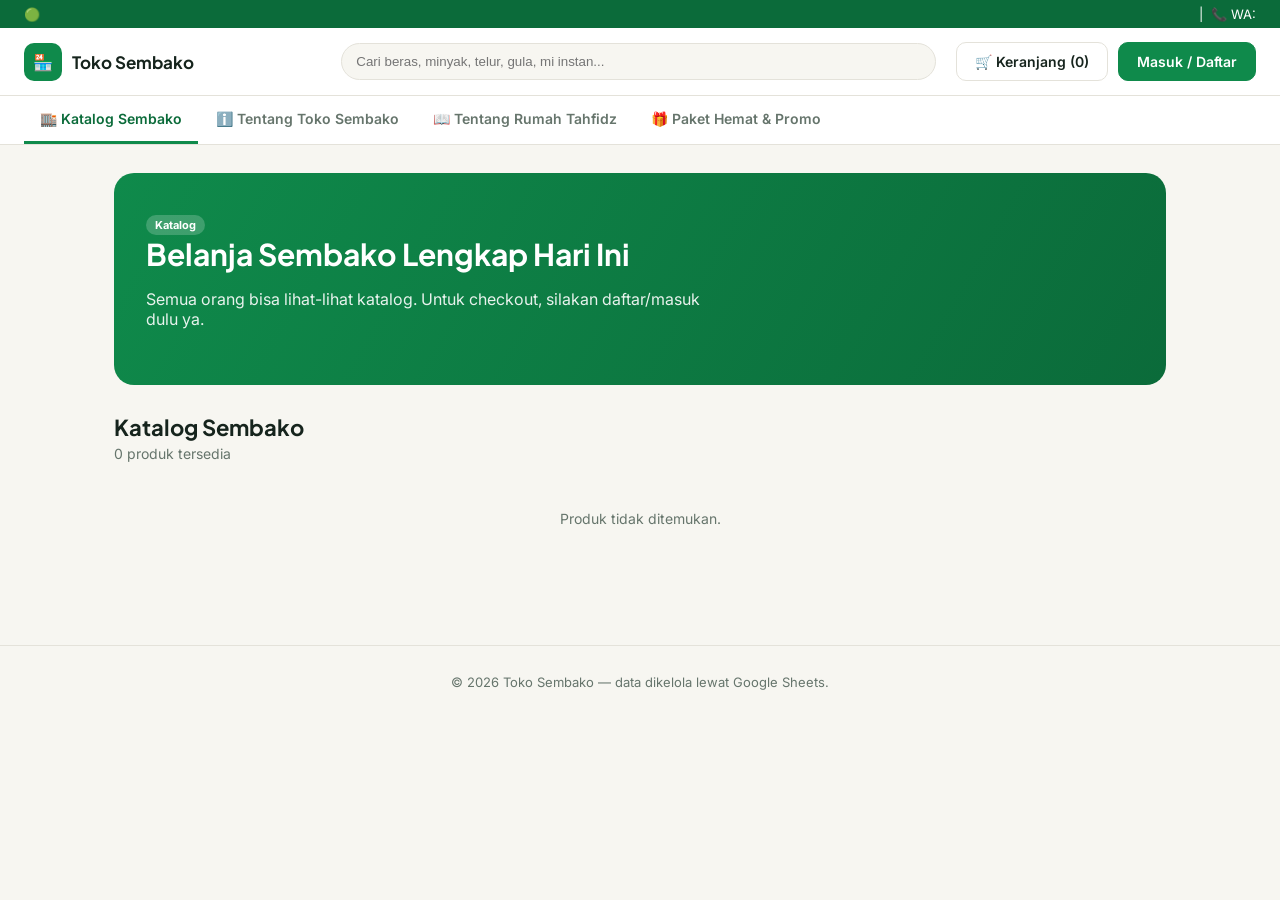
<file: index (16).html>
<!doctype html>
<html lang="id">
<head>
<meta charset="UTF-8" />
<meta name="viewport" content="width=device-width, initial-scale=1.0" />
<title>Toko Sembako Berkah Utama</title>
<link rel="preconnect" href="https://fonts.googleapis.com">
<link rel="preconnect" href="https://fonts.gstatic.com" crossorigin>
<link href="https://fonts.googleapis.com/css2?family=Inter:wght@400;500;600;700&family=Plus+Jakarta+Sans:wght@500;600;700;800&display=swap" rel="stylesheet">
<style>
  :root{
    --primary:#0f8a4b;
    --primary-dark:#0b6b3a;
    --cream:#f7f6f1;
    --ink:#16241d;
    --muted:#66756c;
    --gold:#b8902e;
    --border:#e4e2da;
    --radius:14px;
  }
  *{box-sizing:border-box}
  body{margin:0;font-family:'Inter',sans-serif;color:var(--ink);background:var(--cream);}
  h1,h2,h3,.brand{font-family:'Plus Jakarta Sans',sans-serif;}
  a{text-decoration:none;color:inherit}
  button{font-family:inherit;cursor:pointer}
  .topbar{background:var(--primary-dark);color:#fff;font-size:13px;padding:6px 24px;display:flex;justify-content:space-between;flex-wrap:wrap;gap:6px}
  header.main{background:#fff;border-bottom:1px solid var(--border);padding:14px 24px;display:flex;align-items:center;gap:20px;flex-wrap:wrap}
  .brand-block{display:flex;align-items:center;gap:10px;flex:1;min-width:220px}
  .brand-logo{width:38px;height:38px;border-radius:10px;background:var(--primary);color:#fff;display:flex;align-items:center;justify-content:center;font-weight:700}
  .brand-name{font-weight:700;font-size:17px}
  .brand-tag{font-size:12px;color:var(--muted)}
  .search{flex:2;min-width:200px}
  .search input{width:100%;padding:10px 14px;border-radius:999px;border:1px solid var(--border);background:var(--cream)}
  .nav{display:flex;gap:2px;background:#fff;border-bottom:1px solid var(--border);padding:0 24px;overflow-x:auto}
  .nav a{padding:14px 16px;font-size:14px;font-weight:600;color:var(--muted);white-space:nowrap;border-bottom:3px solid transparent}
  .nav a.active,.nav a:hover{color:var(--primary-dark);border-color:var(--primary)}
  .container{max-width:1100px;margin:0 auto;padding:28px 24px}
  .btn{display:inline-flex;align-items:center;gap:8px;padding:10px 18px;border-radius:10px;border:1px solid var(--border);background:#fff;font-weight:600;font-size:14px}
  .btn-primary{background:var(--primary);color:#fff;border-color:var(--primary)}
  .btn-primary:hover{background:var(--primary-dark)}
  .btn-ghost{background:transparent}
  .btn-dark{background:var(--ink);color:#fff}
  .grid{display:grid;gap:16px}
  .grid-products{grid-template-columns:repeat(auto-fill,minmax(190px,1fr))}
  .card{background:#fff;border:1px solid var(--border);border-radius:var(--radius);padding:16px}
  .product-card img,.product-thumb{width:100%;height:110px;border-radius:10px;background:linear-gradient(135deg,#eef6ef,#e3efe6);display:flex;align-items:center;justify-content:center;color:var(--primary);font-size:28px;margin-bottom:10px;object-fit:cover}
  .price{color:var(--primary-dark);font-weight:700;margin-top:4px}
  .pill{display:inline-block;font-size:11px;font-weight:700;padding:3px 9px;border-radius:999px;background:#e7f5eb;color:var(--primary-dark)}
  .pill-gold{background:#f7efd9;color:var(--gold)}
  .hero{background:linear-gradient(120deg,var(--primary) 0%,var(--primary-dark) 100%);color:#fff;border-radius:20px;padding:40px 32px;margin-bottom:28px}
  .hero h1{font-size:30px;margin:0 0 10px}
  .hero p{opacity:.9;max-width:560px}
  .section-title{font-size:22px;margin:0 0 4px}
  .section-sub{color:var(--muted);margin:0 0 18px;font-size:14px}
  .modal-bg{position:fixed;inset:0;background:rgba(15,20,17,.5);display:flex;align-items:center;justify-content:center;z-index:50;padding:16px}
  .modal{background:#fff;border-radius:16px;padding:32px;width:100%;max-width:400px}
  .field{margin-bottom:14px}
  .field label{display:block;font-size:13px;font-weight:600;margin-bottom:6px}
  .field input,.field textarea,.field select{width:100%;padding:11px 13px;border-radius:9px;border:1px solid var(--border);font-family:inherit;font-size:14px}
  .field textarea{min-height:110px;resize:vertical}
  .msg{font-size:13px;padding:10px 12px;border-radius:8px;margin-bottom:12px}
  .msg-error{background:#fdecec;color:#b3261e}
  .msg-ok{background:#e7f5eb;color:var(--primary-dark)}
  .tabs{display:flex;gap:6px;overflow-x:auto;margin-bottom:20px;border-bottom:1px solid var(--border)}
  .tabs button{padding:11px 16px;background:none;border:none;font-weight:600;font-size:13.5px;color:var(--muted);border-bottom:3px solid transparent;white-space:nowrap}
  .tabs button.active{color:var(--primary-dark);border-color:var(--primary)}
  table{width:100%;border-collapse:collapse;font-size:14px}
  th,td{text-align:left;padding:10px;border-bottom:1px solid var(--border)}
  .footer{margin-top:60px;padding:28px 24px;text-align:center;color:var(--muted);font-size:13px;border-top:1px solid var(--border)}
  .badge-role{font-size:12px;background:#fff3;padding:2px 8px;border-radius:999px}
  .empty{color:var(--muted);font-size:14px;padding:30px 0;text-align:center}
  .row{display:flex;gap:10px;flex-wrap:wrap}
  .rt-hero{background:linear-gradient(120deg,#1b3b2b,#0f2419);color:#f3ead0}
  .rt-hero .pill-gold{background:rgba(184,144,46,.25);color:#e7cf8b}
</style>
</head>
<body>

<div id="app"></div>

<script>
/* ======================= KONFIGURASI ======================= */
const CONFIG = {
  // 1) Deploy Code.gs sebagai Web App (lihat PANDUAN_SETUP.md)
  // 2) Tempel URL hasil deploy di bawah ini, ganti tulisan di antara tanda kutip
  API_URL: 'https://script.google.com/macros/s/AKfycbz37vPcbYpjoWMvPQIB5n0w5EkCU5vGRmlDWBT8XUQcLJge9SZkMv9xVDX6GtLeGr-fYg/exec'
};

/* ======================= STATE ======================= */
const State = {
  settings: {}, pages: {}, products: [],
  auth: JSON.parse(localStorage.getItem('sembako_auth') || 'null'),
  cart: JSON.parse(localStorage.getItem('sembako_cart') || '[]'),
  route: location.hash || '#/katalog',
  loading: true,
  notReady: false
};

function saveAuth(a){ State.auth = a; localStorage.setItem('sembako_auth', JSON.stringify(a)); }
function logout(){ saveAuth(null); location.hash = '#/katalog'; render(); }
function saveCart(){ localStorage.setItem('sembako_cart', JSON.stringify(State.cart)); }

/* ======================= API HELPER ======================= */
async function api(action, payload, method) {
  if (!CONFIG.API_URL || CONFIG.API_URL.indexOf('PASTE_URL') !== -1) {
    return { ok: false, error: 'NOT_CONFIGURED' };
  }
  try {
    if (method === 'GET') {
      const qs = new URLSearchParams({ action, ...(payload || {}) }).toString();
      const res = await fetch(CONFIG.API_URL + '?' + qs);
      return await res.json();
    } else {
      const res = await fetch(CONFIG.API_URL, {
        method: 'POST',
        headers: { 'Content-Type': 'text/plain;charset=utf-8' },
        body: JSON.stringify({ action, ...(payload || {}) })
      });
      return await res.json();
    }
  } catch (err) {
    return { ok: false, error: 'Gagal menghubungi server: ' + err };
  }
}

/* ======================= LOAD DATA ======================= */
async function loadAll() {
  const [s, pg, pr] = await Promise.all([
    api('getSettings', {}, 'GET'),
    api('getPages', {}, 'GET'),
    api('getProducts', {}, 'GET')
  ]);
  if (s.ok === false && s.error === 'NOT_CONFIGURED') { State.notReady = true; State.loading = false; return; }
  if (s.ok) State.settings = s.data;
  if (pg.ok) { State.pages = {}; pg.data.forEach(p => State.pages[p.key] = p); }
  if (pr.ok) State.products = pr.data;
  State.loading = false;
}

/* ======================= ROUTER ======================= */
window.addEventListener('hashchange', () => { State.route = location.hash || '#/katalog'; render(); window.scrollTo(0,0); });

function go(hash){ location.hash = hash; }

/* ======================= RENDER ======================= */
function esc(s){ return String(s==null?'':s).replace(/[&<>"']/g, c => ({'&':'&amp;','<':'&lt;','>':'&gt;','"':'&quot;',"'":'&#39;'}[c])); }
function rupiah(n){ n = Number(n)||0; return 'Rp' + n.toLocaleString('id-ID'); }

function layout(content){
  const s = State.settings;
  const isAdmin = State.auth && State.auth.role === 'admin';
  const isClient = State.auth && State.auth.role === 'client';
  const route = State.route;
  const navItem = (hash, label) => `<a href="${hash}" class="${route.startsWith(hash) ? 'active':''}">${label}</a>`;

  return `
  <div class="topbar">
    <span>🟢 ${esc(s.openHours||'')}</span>
    <span>${esc(s.freeShippingNote||'')} &nbsp;|&nbsp; 📞 WA: ${esc(s.whatsapp||'')}</span>
  </div>
  <header class="main">
    <div class="brand-block">
      <div class="brand-logo">🏪</div>
      <div>
        <div class="brand-name brand">${esc(s.storeName||'Toko Sembako')}</div>
        <div class="brand-tag">${esc(s.tagline||'')}</div>
      </div>
    </div>
    <div class="search"><input placeholder="Cari beras, minyak, telur, gula, mi instan..." oninput="onSearch(this.value)"/></div>
    <div class="row">
      <a class="btn" href="#/keranjang">🛒 Keranjang (${State.cart.length})</a>
      ${isAdmin ? `<a class="btn btn-dark" href="#/admin">⚙️ Panel Admin</a><button class="btn" onclick="logout()">Keluar</button>`
        : isClient ? `<span class="btn btn-ghost">👤 ${esc(State.auth.name)}</span><button class="btn" onclick="logout()">Keluar</button>`
        : `<a class="btn btn-primary" href="#/login">Masuk / Daftar</a>`}
    </div>
  </header>
  <nav class="nav">
    ${navItem('#/katalog','🏬 Katalog Sembako')}
    ${navItem('#/tentang-toko','ℹ️ Tentang Toko Sembako')}
    ${navItem('#/tentang-tahfidz','📖 Tentang Rumah Tahfidz')}
    ${navItem('#/promo','🎁 Paket Hemat & Promo')}
  </nav>
  <div class="container">${content}</div>
  <div class="footer">© ${new Date().getFullYear()} ${esc(s.storeName||'Toko Sembako')} — data dikelola lewat Google Sheets.</div>
  `;
}

function render(){
  const app = document.getElementById('app');
  if (State.loading) { app.innerHTML = `<div class="container"><p>Memuat...</p></div>`; return; }
  if (State.notReady) { app.innerHTML = renderNotReady(); return; }

  const route = State.route;
  let content = '';
  if (route.startsWith('#/katalog')) content = renderKatalog();
  else if (route.startsWith('#/tentang-toko')) content = renderPage('tentang-toko-sembako');
  else if (route.startsWith('#/tentang-tahfidz')) content = renderPage('tentang-rumah-tahfidz', true);
  else if (route.startsWith('#/promo')) content = renderPromo();
  else if (route.startsWith('#/keranjang')) content = renderCart();
  else if (route.startsWith('#/login')) { app.innerHTML = renderAuthModal('login'); return; }
  else if (route.startsWith('#/daftar')) { app.innerHTML = renderAuthModal('daftar'); return; }
  else if (route.startsWith('#/admin')) { renderAdmin(app); return; }
  else content = renderKatalog();

  app.innerHTML = layout(content);
}

function renderNotReady(){
  return `<div class="container" style="max-width:640px;margin-top:60px">
    <div class="card">
      <h2>⚙️ Website belum tersambung ke database</h2>
      <p style="color:var(--muted)">Buka file <b>index.html</b>, cari baris <code>API_URL</code> di bagian atas &lt;script&gt;, lalu tempel URL Web App Apps Script Anda di sana (lihat <b>PANDUAN_SETUP.md</b>).</p>
    </div>
  </div>`;
}

/* ---------- KATALOG ---------- */
let searchTerm = '';
function onSearch(v){ searchTerm = v.toLowerCase(); renderKatalogInto(); }
function renderKatalogInto(){
  const el = document.getElementById('product-grid');
  if (el) el.innerHTML = productGridHtml();
}
function productGridHtml(){
  const items = State.products.filter(p => !searchTerm || (p.name||'').toLowerCase().includes(searchTerm));
  if (!items.length) return `<div class="empty">Produk tidak ditemukan.</div>`;
  return `<div class="grid grid-products">` + items.map(p => `
    <div class="card product-card">
      <div class="product-thumb">🧺</div>
      <span class="pill">${esc(p.category||'')}</span>
      <h3 style="font-size:15px;margin:8px 0 2px">${esc(p.name)}</h3>
      <div style="font-size:12px;color:var(--muted)">${esc(p.unit||'')}</div>
      <div class="price">${rupiah(p.price)}</div>
      <button class="btn btn-primary" style="width:100%;margin-top:10px" onclick="addToCart('${esc(p.id)}')">+ Keranjang</button>
    </div>`).join('') + `</div>`;
}
function renderKatalog(){
  return `
    <div class="hero">
      <span class="pill" style="background:#ffffff33;color:#fff">Katalog</span>
      <h1>Belanja Sembako Lengkap Hari Ini</h1>
      <p>Semua orang bisa lihat-lihat katalog. Untuk checkout, silakan daftar/masuk dulu ya.</p>
    </div>
    <h2 class="section-title">Katalog Sembako</h2>
    <p class="section-sub">${State.products.length} produk tersedia</p>
    <div id="product-grid">${productGridHtml()}</div>
  `;
}

function addToCart(id){
  const p = State.products.find(x => String(x.id) === String(id));
  if (!p) return;
  const existing = State.cart.find(c => c.id === id);
  if (existing) existing.qty += 1; else State.cart.push({ id, name: p.name, price: p.price, qty: 1 });
  saveCart(); render();
}

/* ---------- TENTANG (dipakai untuk Toko Sembako & Rumah Tahfidz) ---------- */
function renderPage(key, isTahfidz){
  const p = State.pages[key] || {};
  return `
    <div class="hero ${isTahfidz ? 'rt-hero' : ''}">
      <span class="pill ${isTahfidz?'pill-gold':''}" style="background:#ffffff33;color:#fff">${isTahfidz ? '📖 Rumah Tahfidz' : 'ℹ️ Tentang Kami'}</span>
      <h1>${esc(p.title || (isTahfidz ? 'Tentang Rumah Tahfidz' : 'Tentang Toko Sembako'))}</h1>
    </div>
    <div class="card" style="max-width:760px;line-height:1.7;font-size:15px">
      ${p.content ? esc(p.content).replace(/\\n/g,'<br/>') : '<span class="empty">Konten belum diisi admin.</span>'}
    </div>
  `;
}

/* ---------- PROMO ---------- */
function renderPromo(){
  return `
    <h2 class="section-title">🎁 Paket Hemat & Promo</h2>
    <p class="section-sub">Konten promo dikelola admin lewat panel (menu Info Toko &amp; Pengaturan).</p>
    <div class="card">${State.settings.promoText ? esc(State.settings.promoText).replace(/\\n/g,'<br/>') : '<span class="empty">Belum ada promo aktif saat ini.</span>'}</div>
  `;
}

/* ---------- CART / CHECKOUT (gate: harus login sbg client) ---------- */
function renderCart(){
  const isClient = State.auth && State.auth.role === 'client';
  const total = State.cart.reduce((s,c)=>s+c.price*c.qty,0);
  return `
    <h2 class="section-title">🛒 Keranjang</h2>
    ${!State.cart.length ? '<div class="empty">Keranjang masih kosong.</div>' : `
      <table>
        <tr><th>Produk</th><th>Harga</th><th>Qty</th><th>Subtotal</th><th></th></tr>
        ${State.cart.map(c => `<tr>
          <td>${esc(c.name)}</td><td>${rupiah(c.price)}</td>
          <td>${c.qty}</td><td>${rupiah(c.price*c.qty)}</td>
          <td><button class="btn" onclick="removeFromCart('${esc(c.id)}')">Hapus</button></td>
        </tr>`).join('')}
      </table>
      <h3 style="margin-top:16px">Total: ${rupiah(total)}</h3>
      ${isClient
        ? `<button class="btn btn-primary" onclick="checkout()">Checkout Pesanan</button>`
        : `<div class="card" style="background:#fff8e6;border-color:#f0dfa0">
             <b>Daftar / masuk dulu ya</b> sebelum checkout, supaya pesanan tercatat atas nama Anda.
             <div class="row" style="margin-top:10px">
               <a class="btn btn-primary" href="#/daftar">Daftar Akun</a>
               <a class="btn" href="#/login">Sudah Punya Akun</a>
             </div>
           </div>`}
    `}
  `;
}
function removeFromCart(id){ State.cart = State.cart.filter(c => c.id !== id); saveCart(); render(); }
async function checkout(){
  const total = State.cart.reduce((s,c)=>s+c.price*c.qty,0);
  const res = await api('placeOrder', { token: State.auth.token, clientName: State.auth.name, items: State.cart, total }, 'POST');
  if (res.ok) { alert('Pesanan berhasil dibuat! Kami akan menghubungi Anda via WhatsApp.'); State.cart = []; saveCart(); go('#/katalog'); }
  else alert('Gagal membuat pesanan: ' + res.error);
}

/* ---------- LOGIN / DAFTAR (halaman terpisah, referensi tampilan foto pertama) ---------- */
function renderAuthModal(mode){
  return `
  <div class="modal-bg">
    <div class="modal">
      <div class="brand-block" style="margin-bottom:22px">
        <div class="brand-logo">🏪</div>
        <div class="brand-name">${esc(State.settings.storeName||'Toko Sembako')}</div>
      </div>
      <h2 style="margin:0 0 18px">${mode==='login' ? 'Masuk ke Akun Anda' : 'Daftar Akun Pelanggan'}</h2>
      <div id="auth-msg"></div>
      ${mode==='daftar' ? `<div class="field"><label>Nama Lengkap</label><input id="af-name" placeholder="Nama Anda"/></div>` : ''}
      <div class="field"><label>Email</label><input id="af-email" type="email" placeholder="nama@email.com"/></div>
      ${mode==='daftar' ? `<div class="field"><label>No. WhatsApp</label><input id="af-phone" placeholder="08xxxxxxxxxx"/></div>` : ''}
      <div class="field"><label>Password</label><input id="af-pass" type="password" placeholder="Password"/></div>
      <button class="btn btn-primary" style="width:100%;padding:12px" onclick="submitAuth('${mode}')">${mode==='login' ? 'Masuk' : 'Daftar'}</button>
      <p style="text-align:center;font-size:13px;margin-top:16px;color:var(--muted)">
        ${mode==='login' ? `Belum punya akun? <a href="#/daftar" style="color:var(--primary-dark);font-weight:600">Daftar di sini</a>`
                          : `Sudah punya akun? <a href="#/login" style="color:var(--primary-dark);font-weight:600">Masuk di sini</a>`}
      </p>
      <p style="text-align:center;margin-top:8px"><a href="#/katalog" style="font-size:13px;color:var(--muted)">← Lihat-lihat dulu tanpa akun</a></p>
      <hr style="margin:16px 0;border:none;border-top:1px solid var(--border)"/>
      <p style="text-align:center;font-size:12px;color:var(--muted)">Admin toko? <a href="#/login-admin" onclick="event.preventDefault();showAdminLogin()" style="color:var(--gold);font-weight:600">Masuk sebagai Admin</a></p>
    </div>
  </div>`;
}
function showAdminLogin(){
  document.getElementById('app').innerHTML = `
  <div class="modal-bg"><div class="modal">
    <h2 style="margin:0 0 18px">🔐 Masuk Panel Admin</h2>
    <div id="auth-msg"></div>
    <div class="field"><label>Email Admin</label><input id="af-email" type="email"/></div>
    <div class="field"><label>Password</label><input id="af-pass" type="password"/></div>
    <button class="btn btn-dark" style="width:100%;padding:12px" onclick="submitAuth('admin')">Masuk</button>
    <p style="text-align:center;margin-top:14px"><a href="#/katalog" style="font-size:13px;color:var(--muted)">← Kembali ke toko</a></p>
  </div></div>`;
}
async function submitAuth(mode){
  const email = document.getElementById('af-email').value.trim();
  const pass = document.getElementById('af-pass').value;
  const msgEl = document.getElementById('auth-msg');
  msgEl.innerHTML = '';
  let res;
  if (mode === 'admin') res = await api('adminLogin', { email, password: pass }, 'POST');
  else if (mode === 'login') res = await api('clientLogin', { email, password: pass }, 'POST');
  else {
    const name = document.getElementById('af-name').value.trim();
    const phone = document.getElementById('af-phone').value.trim();
    res = await api('clientRegister', { name, email, phone, password: pass }, 'POST');
  }
  if (!res.ok) { msgEl.innerHTML = `<div class="msg msg-error">${esc(res.error)}</div>`; return; }
  if (mode === 'admin') { saveAuth({ role:'admin', token: res.data.token, email: res.data.email }); go('#/admin'); }
  else { saveAuth({ role:'client', token: res.data.token, name: res.data.name, email: res.data.email }); go('#/katalog'); }
  render();
}

/* ======================= PANEL ADMIN ======================= */
let adminTab = 'produk';
function renderAdmin(app){
  if (!State.auth || State.auth.role !== 'admin') { go('#/login'); return; }
  const tabs = [
    ['produk','📦 Kelola Produk'],
    ['tentang-toko','ℹ️ Tentang Toko Sembako'],
    ['tentang-tahfidz','📖 Tentang Rumah Tahfidz'],
    ['info','🏬 Info Toko & Promo'],
    ['pesanan','🧾 Pesanan Masuk'],
    ['akun','🔑 Ganti Password Admin'],
    ['sync','🔄 Sync & Reset DB']
  ];
  app.innerHTML = `
  <header class="main">
    <div class="brand-block">
      <div class="brand-logo">⚙️</div>
      <div><div class="brand-name">Panel Admin — ${esc(State.settings.storeName||'')}</div>
      <div class="brand-tag">Masuk sebagai ${esc(State.auth.email)}</div></div>
    </div>
    <a class="btn" href="#/katalog">🔎 Lihat Website</a>
    <button class="btn" onclick="logout()">Keluar</button>
  </header>
  <div class="container">
    <div class="tabs">${tabs.map(([k,l]) => `<button class="${adminTab===k?'active':''}" onclick="setAdminTab('${k}')">${l}</button>`).join('')}</div>
    <div id="admin-content"></div>
  </div>`;
  renderAdminTab();
}
function setAdminTab(t){ adminTab = t; renderAdminTab(); }
function renderAdminTab(){
  const el = document.getElementById('admin-content');
  if (adminTab === 'produk') el.innerHTML = adminProdukHtml();
  else if (adminTab === 'tentang-toko') el.innerHTML = adminPageEditorHtml('tentang-toko-sembako');
  else if (adminTab === 'tentang-tahfidz') el.innerHTML = adminPageEditorHtml('tentang-rumah-tahfidz');
  else if (adminTab === 'info') el.innerHTML = adminInfoHtml();
  else if (adminTab === 'pesanan') adminPesananHtml();
  else if (adminTab === 'akun') el.innerHTML = adminAkunHtml();
  else if (adminTab === 'sync') el.innerHTML = adminSyncHtml();
}

function adminProdukHtml(){
  return `
    <div class="card" style="margin-bottom:18px">
      <h3 style="margin-top:0">Tambah / Ubah Produk</h3>
      <input type="hidden" id="p-id"/>
      <div class="row">
        <div class="field" style="flex:2;min-width:160px"><label>Nama</label><input id="p-name"/></div>
        <div class="field" style="flex:1;min-width:120px"><label>Kategori</label><input id="p-category"/></div>
      </div>
      <div class="row">
        <div class="field" style="flex:1;min-width:120px"><label>Harga</label><input id="p-price" type="number"/></div>
        <div class="field" style="flex:1;min-width:120px"><label>Satuan</label><input id="p-unit" placeholder="per kg"/></div>
        <div class="field" style="flex:1;min-width:100px"><label>Stok</label><input id="p-stock" type="number"/></div>
      </div>
      <button class="btn btn-primary" onclick="saveProductForm()">💾 Simpan Produk</button>
      <span id="p-msg"></span>
    </div>
    <table>
      <tr><th>Nama</th><th>Kategori</th><th>Harga</th><th>Stok</th><th></th></tr>
      ${State.products.map(p => `<tr>
        <td>${esc(p.name)}</td><td>${esc(p.category)}</td><td>${rupiah(p.price)}</td><td>${esc(p.stock)}</td>
        <td class="row">
          <button class="btn" onclick="editProduct('${esc(p.id)}')">Edit</button>
          <button class="btn" onclick="deleteProductAdmin('${esc(p.id)}')">Hapus</button>
        </td>
      </tr>`).join('')}
    </table>
  `;
}
function editProduct(id){
  const p = State.products.find(x => String(x.id)===String(id)); if (!p) return;
  document.getElementById('p-id').value = p.id;
  document.getElementById('p-name').value = p.name;
  document.getElementById('p-category').value = p.category;
  document.getElementById('p-price').value = p.price;
  document.getElementById('p-unit').value = p.unit;
  document.getElementById('p-stock').value = p.stock;
  window.scrollTo(0,0);
}
async function saveProductForm(){
  const product = {
    id: document.getElementById('p-id').value || undefined,
    name: document.getElementById('p-name').value,
    category: document.getElementById('p-category').value,
    price: Number(document.getElementById('p-price').value)||0,
    unit: document.getElementById('p-unit').value,
    stock: Number(document.getElementById('p-stock').value)||0
  };
  const res = await api('saveProduct', { token: State.auth.token, product }, 'POST');
  const msg = document.getElementById('p-msg');
  if (res.ok) { msg.textContent = '✅ Tersimpan'; await loadAll(); renderAdminTab(); }
  else msg.textContent = '❌ ' + res.error;
}
async function deleteProductAdmin(id){
  if (!confirm('Hapus produk ini?')) return;
  const res = await api('deleteProduct', { token: State.auth.token, id }, 'POST');
  if (res.ok) { await loadAll(); renderAdminTab(); } else alert(res.error);
}

function adminPageEditorHtml(key){
  const p = State.pages[key] || {};
  return `
    <div class="card">
      <h3 style="margin-top:0">Edit Halaman: ${key === 'tentang-toko-sembako' ? 'Tentang Toko Sembako' : 'Tentang Rumah Tahfidz'}</h3>
      <div class="field"><label>Judul</label><input id="pg-title" value="${esc(p.title||'')}"/></div>
      <div class="field"><label>Isi Konten</label><textarea id="pg-content" style="min-height:200px">${esc(p.content||'')}</textarea></div>
      <button class="btn btn-primary" onclick="savePageForm('${key}')">💾 Simpan Halaman</button>
      <span id="pg-msg"></span>
    </div>`;
}
async function savePageForm(key){
  const page = { key, title: document.getElementById('pg-title').value, content: document.getElementById('pg-content').value };
  const res = await api('savePage', { token: State.auth.token, page }, 'POST');
  const msg = document.getElementById('pg-msg');
  if (res.ok) { msg.textContent = '✅ Tersimpan'; await loadAll(); }
  else msg.textContent = '❌ ' + res.error;
}

function adminInfoHtml(){
  const s = State.settings;
  return `
    <div class="card">
      <h3 style="margin-top:0">Info Toko & Pengaturan Tampilan</h3>
      <div class="row">
        <div class="field" style="flex:1;min-width:200px"><label>Nama Toko</label><input id="s-storeName" value="${esc(s.storeName||'')}"/></div>
        <div class="field" style="flex:1;min-width:200px"><label>Tagline</label><input id="s-tagline" value="${esc(s.tagline||'')}"/></div>
      </div>
      <div class="row">
        <div class="field" style="flex:1;min-width:200px"><label>Jam Buka</label><input id="s-openHours" value="${esc(s.openHours||'')}"/></div>
        <div class="field" style="flex:1;min-width:200px"><label>No. WhatsApp</label><input id="s-whatsapp" value="${esc(s.whatsapp||'')}"/></div>
      </div>
      <div class="field"><label>Catatan Ongkir</label><input id="s-freeShippingNote" value="${esc(s.freeShippingNote||'')}"/></div>
      <div class="field"><label>Teks Paket Hemat & Promo</label><textarea id="s-promoText">${esc(s.promoText||'')}</textarea></div>
      <button class="btn btn-primary" onclick="saveSettingsForm()">💾 Simpan Pengaturan</button>
      <span id="s-msg"></span>
    </div>`;
}
async function saveSettingsForm(){
  const settings = {
    storeName: document.getElementById('s-storeName').value,
    tagline: document.getElementById('s-tagline').value,
    openHours: document.getElementById('s-openHours').value,
    whatsapp: document.getElementById('s-whatsapp').value,
    freeShippingNote: document.getElementById('s-freeShippingNote').value,
    promoText: document.getElementById('s-promoText').value
  };
  const res = await api('saveSettings', { token: State.auth.token, settings }, 'POST');
  const msg = document.getElementById('s-msg');
  if (res.ok) { msg.textContent = '✅ Tersimpan'; await loadAll(); }
  else msg.textContent = '❌ ' + res.error;
}

async function adminPesananHtml(){
  const el = document.getElementById('admin-content');
  el.innerHTML = '<p>Memuat pesanan...</p>';
  const res = await api('getOrders', { token: State.auth.token }, 'POST');
  if (!res.ok) { el.innerHTML = `<div class="msg msg-error">${esc(res.error)}</div>`; return; }
  const orders = res.data;
  el.innerHTML = !orders.length ? '<div class="empty">Belum ada pesanan masuk.</div>' : `
    <table>
      <tr><th>Waktu</th><th>Pelanggan</th><th>Email</th><th>Total</th><th>Status</th></tr>
      ${orders.map(o => `<tr>
        <td>${esc(new Date(o.createdAt).toLocaleString('id-ID'))}</td>
        <td>${esc(o.clientName)}</td><td>${esc(o.clientEmail)}</td>
        <td>${rupiah(o.total)}</td><td>${esc(o.status)}</td>
      </tr>`).join('')}
    </table>`;
}

function adminAkunHtml(){
  return `
    <div class="card" style="max-width:420px">
      <h3 style="margin-top:0">Ganti Password Admin</h3>
      <div id="pw-msg"></div>
      <div class="field"><label>Password Lama</label><input id="pw-old" type="password"/></div>
      <div class="field"><label>Password Baru</label><input id="pw-new" type="password"/></div>
      <button class="btn btn-primary" onclick="changePw()">Simpan Password Baru</button>
    </div>`;
}
async function changePw(){
  const oldPassword = document.getElementById('pw-old').value;
  const newPassword = document.getElementById('pw-new').value;
  const res = await api('changeAdminPassword', { token: State.auth.token, oldPassword, newPassword }, 'POST');
  const msg = document.getElementById('pw-msg');
  msg.innerHTML = res.ok ? `<div class="msg msg-ok">✅ ${esc(res.data)}</div>` : `<div class="msg msg-error">❌ ${esc(res.error)}</div>`;
}

function adminSyncHtml(){
  return `
    <div class="card">
      <h3 style="margin-top:0">🔄 Status Database</h3>
      <p>Database Google Sheets terhubung. Produk: <b>${State.products.length}</b> item, Halaman: <b>${Object.keys(State.pages).length}</b>.</p>
      <p style="color:var(--muted);font-size:13px">Data langsung tersinkron setiap kali admin mengubah produk, halaman, atau pengaturan — karena semuanya membaca/menulis langsung ke Google Sheet.</p>
      <hr style="border:none;border-top:1px solid var(--border);margin:16px 0"/>
      <h3>Reset Database ke Setelan Awal</h3>
      <p style="color:var(--muted);font-size:13px">Mengembalikan produk, halaman "Tentang", dan pengaturan ke data awal. Akun pelanggan &amp; pesanan tidak dihapus.</p>
      <button class="btn btn-dark" onclick="resetDb()">Reset Database ke Setelan Awal</button>
    </div>`;
}
async function resetDb(){
  if (!confirm('Yakin reset semua produk & halaman ke data awal?')) return;
  const res = await api('resetToDefaults', { token: State.auth.token }, 'POST');
  if (res.ok) { alert(res.data); await loadAll(); renderAdminTab(); } else alert(res.error);
}

/* ======================= INIT ======================= */
(async function init(){
  await loadAll();
  render();
})();
</script>
</body>
</html>
</file>
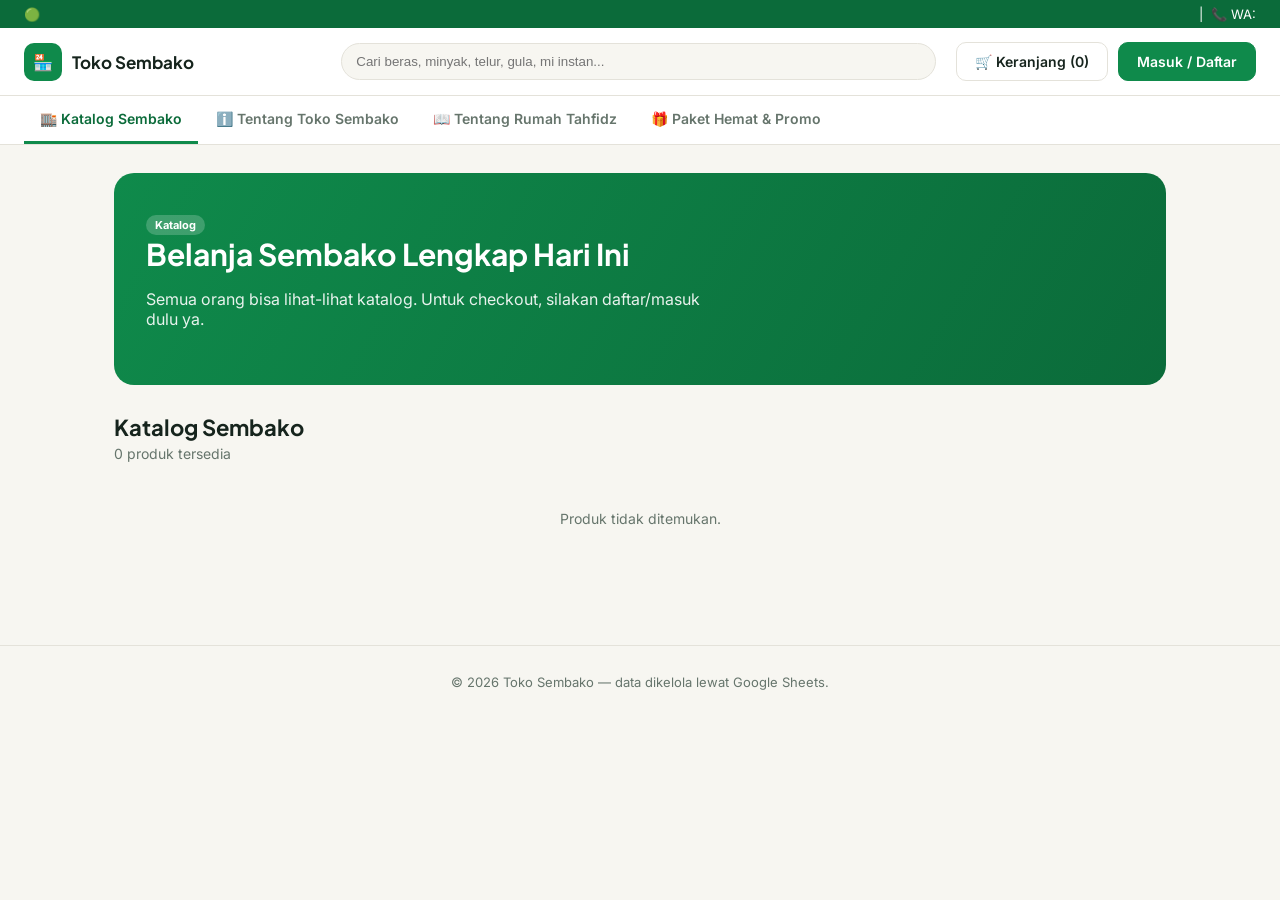
<file: index (17).html>
<!doctype html>
<html lang="id">
<head>
<meta charset="UTF-8" />
<meta name="viewport" content="width=device-width, initial-scale=1.0" />
<title>Toko Sembako Berkah Utama</title>
<link rel="preconnect" href="https://fonts.googleapis.com">
<link rel="preconnect" href="https://fonts.gstatic.com" crossorigin>
<link href="https://fonts.googleapis.com/css2?family=Inter:wght@400;500;600;700&family=Plus+Jakarta+Sans:wght@500;600;700;800&display=swap" rel="stylesheet">
<style>
  :root{
    --primary:#0f8a4b;
    --primary-dark:#0b6b3a;
    --cream:#f7f6f1;
    --ink:#16241d;
    --muted:#66756c;
    --gold:#b8902e;
    --border:#e4e2da;
    --radius:14px;
  }
  *{box-sizing:border-box}
  body{margin:0;font-family:'Inter',sans-serif;color:var(--ink);background:var(--cream);}
  h1,h2,h3,.brand{font-family:'Plus Jakarta Sans',sans-serif;}
  a{text-decoration:none;color:inherit}
  button{font-family:inherit;cursor:pointer}
  .topbar{background:var(--primary-dark);color:#fff;font-size:13px;padding:6px 24px;display:flex;justify-content:space-between;flex-wrap:wrap;gap:6px}
  header.main{background:#fff;border-bottom:1px solid var(--border);padding:14px 24px;display:flex;align-items:center;gap:20px;flex-wrap:wrap}
  .brand-block{display:flex;align-items:center;gap:10px;flex:1;min-width:220px}
  .brand-logo{width:38px;height:38px;border-radius:10px;background:var(--primary);color:#fff;display:flex;align-items:center;justify-content:center;font-weight:700}
  .brand-name{font-weight:700;font-size:17px}
  .brand-tag{font-size:12px;color:var(--muted)}
  .search{flex:2;min-width:200px}
  .search input{width:100%;padding:10px 14px;border-radius:999px;border:1px solid var(--border);background:var(--cream)}
  .nav{display:flex;gap:2px;background:#fff;border-bottom:1px solid var(--border);padding:0 24px;overflow-x:auto}
  .nav a{padding:14px 16px;font-size:14px;font-weight:600;color:var(--muted);white-space:nowrap;border-bottom:3px solid transparent}
  .nav a.active,.nav a:hover{color:var(--primary-dark);border-color:var(--primary)}
  .container{max-width:1100px;margin:0 auto;padding:28px 24px}
  .btn{display:inline-flex;align-items:center;gap:8px;padding:10px 18px;border-radius:10px;border:1px solid var(--border);background:#fff;font-weight:600;font-size:14px}
  .btn-primary{background:var(--primary);color:#fff;border-color:var(--primary)}
  .btn-primary:hover{background:var(--primary-dark)}
  .btn-ghost{background:transparent}
  .btn-dark{background:var(--ink);color:#fff}
  .grid{display:grid;gap:16px}
  .grid-products{grid-template-columns:repeat(auto-fill,minmax(190px,1fr))}
  .card{background:#fff;border:1px solid var(--border);border-radius:var(--radius);padding:16px}
  .product-card img,.product-thumb{width:100%;height:110px;border-radius:10px;background:linear-gradient(135deg,#eef6ef,#e3efe6);display:flex;align-items:center;justify-content:center;color:var(--primary);font-size:28px;margin-bottom:10px;object-fit:cover}
  .price{color:var(--primary-dark);font-weight:700;margin-top:4px}
  .pill{display:inline-block;font-size:11px;font-weight:700;padding:3px 9px;border-radius:999px;background:#e7f5eb;color:var(--primary-dark)}
  .pill-gold{background:#f7efd9;color:var(--gold)}
  .pill-blue{background:#e7eefb;color:#1f4fa3}
  .pill-red{background:#fdecec;color:#b3261e}
  .hero{background:linear-gradient(120deg,var(--primary) 0%,var(--primary-dark) 100%);color:#fff;border-radius:20px;padding:40px 32px;margin-bottom:28px}
  .hero h1{font-size:30px;margin:0 0 10px}
  .hero p{opacity:.9;max-width:560px}
  .section-title{font-size:22px;margin:0 0 4px}
  .section-sub{color:var(--muted);margin:0 0 18px;font-size:14px}
  .modal-bg{position:fixed;inset:0;background:rgba(15,20,17,.5);display:flex;align-items:center;justify-content:center;z-index:50;padding:16px}
  .modal{background:#fff;border-radius:16px;padding:32px;width:100%;max-width:400px}
  .field{margin-bottom:14px}
  .field label{display:block;font-size:13px;font-weight:600;margin-bottom:6px}
  .field input,.field textarea,.field select{width:100%;padding:11px 13px;border-radius:9px;border:1px solid var(--border);font-family:inherit;font-size:14px}
  .field textarea{min-height:110px;resize:vertical}
  .msg{font-size:13px;padding:10px 12px;border-radius:8px;margin-bottom:12px}
  .msg-error{background:#fdecec;color:#b3261e}
  .msg-ok{background:#e7f5eb;color:var(--primary-dark)}
  .tabs{display:flex;gap:6px;overflow-x:auto;margin-bottom:20px;border-bottom:1px solid var(--border)}
  .tabs button{padding:11px 16px;background:none;border:none;font-weight:600;font-size:13.5px;color:var(--muted);border-bottom:3px solid transparent;white-space:nowrap}
  .tabs button.active{color:var(--primary-dark);border-color:var(--primary)}
  table{width:100%;border-collapse:collapse;font-size:14px}
  th,td{text-align:left;padding:10px;border-bottom:1px solid var(--border)}
  .footer{margin-top:60px;padding:28px 24px;text-align:center;color:var(--muted);font-size:13px;border-top:1px solid var(--border)}
  .badge-role{font-size:12px;background:#fff3;padding:2px 8px;border-radius:999px}
  .empty{color:var(--muted);font-size:14px;padding:30px 0;text-align:center}
  .row{display:flex;gap:10px;flex-wrap:wrap}
  .rt-hero{background:linear-gradient(120deg,#1b3b2b,#0f2419);color:#f3ead0}
  .rt-hero .pill-gold{background:rgba(184,144,46,.25);color:#e7cf8b}
  .img-thumb-sm{width:44px;height:44px;object-fit:cover;border-radius:8px;flex-shrink:0}
  .gallery-row{margin-bottom:10px}
  .order-card{margin-bottom:14px}
  .order-card .row{align-items:flex-start}
  .pill-teal{background:#e3f3f2;color:#0e6e66}
  .tab-badge{display:inline-block;min-width:18px;padding:1px 6px;border-radius:999px;background:#e14b4b;color:#fff;font-size:11px;font-weight:700;margin-left:4px;vertical-align:middle}
</style>
</head>
<body>

<div id="app"></div>

<script>
/* ======================= KONFIGURASI ======================= */
const CONFIG = {
  // 1) Deploy Code.gs sebagai Web App (lihat PANDUAN_SETUP.md)
  // 2) Tempel URL hasil deploy di bawah ini, ganti tulisan di antara tanda kutip
  API_URL: 'https://script.google.com/macros/s/AKfycbz37vPcbYpjoWMvPQIB5n0w5EkCU5vGRmlDWBT8XUQcLJge9SZkMv9xVDX6GtLeGr-fYg/exec'
};

/* ======================= STATE ======================= */
const State = {
  settings: {}, pages: {}, products: [],
  auth: JSON.parse(localStorage.getItem('sembako_auth') || 'null'),
  cart: JSON.parse(localStorage.getItem('sembako_cart') || '[]'),
  route: location.hash || '#/katalog',
  loading: true,
  notReady: false
};

function saveAuth(a){ State.auth = a; localStorage.setItem('sembako_auth', JSON.stringify(a)); }
function logout(){ saveAuth(null); location.hash = '#/katalog'; render(); }
function saveCart(){ localStorage.setItem('sembako_cart', JSON.stringify(State.cart)); }

/* ======================= API HELPER ======================= */
async function api(action, payload, method) {
  if (!CONFIG.API_URL || CONFIG.API_URL.indexOf('PASTE_URL') !== -1) {
    return { ok: false, error: 'NOT_CONFIGURED' };
  }
  try {
    if (method === 'GET') {
      const qs = new URLSearchParams({ action, ...(payload || {}) }).toString();
      const res = await fetch(CONFIG.API_URL + '?' + qs);
      return await res.json();
    } else {
      const res = await fetch(CONFIG.API_URL, {
        method: 'POST',
        headers: { 'Content-Type': 'text/plain;charset=utf-8' },
        body: JSON.stringify({ action, ...(payload || {}) })
      });
      return await res.json();
    }
  } catch (err) {
    return { ok: false, error: 'Gagal menghubungi server: ' + err };
  }
}

/* ======================= UPLOAD GAMBAR ======================= */
function readFileAsDataURL(file){
  return new Promise((resolve, reject) => {
    const r = new FileReader();
    r.onload = () => resolve(r.result);
    r.onerror = reject;
    r.readAsDataURL(file);
  });
}
async function compressImageFile(file, maxDim, quality){
  maxDim = maxDim || 1100; quality = quality || 0.82;
  const dataUrl = await readFileAsDataURL(file);
  const img = new Image();
  await new Promise((res, rej) => { img.onload = res; img.onerror = rej; img.src = dataUrl; });
  let { width, height } = img;
  if (width > maxDim || height > maxDim) {
    const ratio = Math.min(maxDim / width, maxDim / height);
    width = Math.round(width * ratio); height = Math.round(height * ratio);
  }
  const canvas = document.createElement('canvas');
  canvas.width = width; canvas.height = height;
  canvas.getContext('2d').drawImage(img, 0, 0, width, height);
  const outDataUrl = canvas.toDataURL('image/jpeg', quality);
  return outDataUrl.split(',')[1];
}
async function uploadImageFile(file, onDone){
  if (!file) return;
  if (!State.auth || State.auth.role !== 'admin') { alert('Sesi admin tidak valid, silakan login ulang.'); return; }
  try {
    const base64 = await compressImageFile(file);
    const res = await api('uploadImage', { token: State.auth.token, base64, mimeType: 'image/jpeg', filename: file.name }, 'POST');
    if (res.ok) onDone(res.data.url);
    else alert('Gagal mengunggah gambar: ' + res.error);
  } catch (err) {
    alert('Gagal memproses gambar: ' + err);
  }
}
function parseJsonSafe(v, fallback){
  if (Array.isArray(v)) return v;
  try { return v ? JSON.parse(v) : (fallback || []); } catch (e) { return fallback || []; }
}

/* ======================= LOAD DATA ======================= */
async function loadAll() {
  const [s, pg, pr] = await Promise.all([
    api('getSettings', {}, 'GET'),
    api('getPages', {}, 'GET'),
    api('getProducts', {}, 'GET')
  ]);
  if (s.ok === false && s.error === 'NOT_CONFIGURED') { State.notReady = true; State.loading = false; return; }
  if (s.ok) State.settings = s.data;
  if (pg.ok) { State.pages = {}; pg.data.forEach(p => State.pages[p.key] = p); }
  if (pr.ok) State.products = pr.data;
  State.loading = false;
}

/* ======================= ROUTER ======================= */
window.addEventListener('hashchange', () => { State.route = location.hash || '#/katalog'; render(); window.scrollTo(0,0); });

function go(hash){ location.hash = hash; }

/* ======================= RENDER ======================= */
function esc(s){ return String(s==null?'':s).replace(/[&<>"']/g, c => ({'&':'&amp;','<':'&lt;','>':'&gt;','"':'&quot;',"'":'&#39;'}[c])); }
function rupiah(n){ n = Number(n)||0; return 'Rp' + n.toLocaleString('id-ID'); }

function layout(content){
  const s = State.settings;
  const isAdmin = State.auth && State.auth.role === 'admin';
  const isClient = State.auth && State.auth.role === 'client';
  const route = State.route;
  const navItem = (hash, label) => `<a href="${hash}" class="${route.startsWith(hash) ? 'active':''}">${label}</a>`;

  return `
  <div class="topbar">
    <span>🟢 ${esc(s.openHours||'')}</span>
    <span>${esc(s.freeShippingNote||'')} &nbsp;|&nbsp; 📞 WA: ${esc(s.whatsapp||'')}</span>
  </div>
  <header class="main">
    <div class="brand-block">
      <div class="brand-logo">🏪</div>
      <div>
        <div class="brand-name brand">${esc(s.storeName||'Toko Sembako')}</div>
        <div class="brand-tag">${esc(s.tagline||'')}</div>
      </div>
    </div>
    <div class="search"><input placeholder="Cari beras, minyak, telur, gula, mi instan..." oninput="onSearch(this.value)"/></div>
    <div class="row">
      <a class="btn" href="#/keranjang">🛒 Keranjang (${State.cart.length})</a>
      ${isAdmin ? `<a class="btn btn-dark" href="#/admin">⚙️ Panel Admin</a><button class="btn" onclick="logout()">Keluar</button>`
        : isClient ? `<span class="btn btn-ghost">👤 ${esc(State.auth.name)}</span><button class="btn" onclick="logout()">Keluar</button>`
        : `<a class="btn btn-primary" href="#/login">Masuk / Daftar</a>`}
    </div>
  </header>
  <nav class="nav">
    ${navItem('#/katalog','🏬 Katalog Sembako')}
    ${navItem('#/tentang-toko','ℹ️ Tentang Toko Sembako')}
    ${navItem('#/tentang-tahfidz','📖 Tentang Rumah Tahfidz')}
    ${navItem('#/promo','🎁 Paket Hemat & Promo')}
  </nav>
  <div class="container">${content}</div>
  <div class="footer">© ${new Date().getFullYear()} ${esc(s.storeName||'Toko Sembako')} — data dikelola lewat Google Sheets.</div>
  `;
}

function render(){
  const app = document.getElementById('app');
  if (State.loading) { app.innerHTML = `<div class="container"><p>Memuat...</p></div>`; return; }
  if (State.notReady) { app.innerHTML = renderNotReady(); return; }

  const route = State.route;
  let content = '';
  if (route.startsWith('#/katalog')) content = renderKatalog();
  else if (route.startsWith('#/tentang-toko')) content = renderPage('tentang-toko-sembako');
  else if (route.startsWith('#/tentang-tahfidz')) content = renderPage('tentang-rumah-tahfidz', true);
  else if (route.startsWith('#/promo')) content = renderPromo();
  else if (route.startsWith('#/keranjang')) content = renderCart();
  else if (route.startsWith('#/login')) { app.innerHTML = renderAuthModal('login'); return; }
  else if (route.startsWith('#/daftar')) { app.innerHTML = renderAuthModal('daftar'); return; }
  else if (route.startsWith('#/admin')) { renderAdmin(app); return; }
  else content = renderKatalog();

  app.innerHTML = layout(content);
}

function renderNotReady(){
  return `<div class="container" style="max-width:640px;margin-top:60px">
    <div class="card">
      <h2>⚙️ Website belum tersambung ke database</h2>
      <p style="color:var(--muted)">Buka file <b>index.html</b>, cari baris <code>API_URL</code> di bagian atas &lt;script&gt;, lalu tempel URL Web App Apps Script Anda di sana (lihat <b>PANDUAN_SETUP.md</b>).</p>
    </div>
  </div>`;
}

/* ---------- KATALOG ---------- */
let searchTerm = '';
function onSearch(v){ searchTerm = v.toLowerCase(); renderKatalogInto(); }
function renderKatalogInto(){
  const el = document.getElementById('product-grid');
  if (el) el.innerHTML = productGridHtml();
}
function productGridHtml(){
  const items = State.products.filter(p => !searchTerm || (p.name||'').toLowerCase().includes(searchTerm));
  if (!items.length) return `<div class="empty">Produk tidak ditemukan.</div>`;
  return `<div class="grid grid-products">` + items.map(p => `
    <div class="card product-card">
      ${p.image ? `<img class="product-thumb" src="${esc(p.image)}" alt="${esc(p.name)}"/>` : `<div class="product-thumb">🧺</div>`}
      <span class="pill">${esc(p.category||'')}</span>
      <h3 style="font-size:15px;margin:8px 0 2px">${esc(p.name)}</h3>
      <div style="font-size:12px;color:var(--muted)">${esc(p.unit||'')}</div>
      <div class="price">${rupiah(p.price)}</div>
      <button class="btn btn-primary" style="width:100%;margin-top:10px" onclick="addToCart('${esc(p.id)}')">+ Keranjang</button>
    </div>`).join('') + `</div>`;
}
function renderKatalog(){
  return `
    <div class="hero">
      <span class="pill" style="background:#ffffff33;color:#fff">Katalog</span>
      <h1>Belanja Sembako Lengkap Hari Ini</h1>
      <p>Semua orang bisa lihat-lihat katalog. Untuk checkout, silakan daftar/masuk dulu ya.</p>
    </div>
    <h2 class="section-title">Katalog Sembako</h2>
    <p class="section-sub">${State.products.length} produk tersedia</p>
    <div id="product-grid">${productGridHtml()}</div>
  `;
}

function addToCart(id){
  const p = State.products.find(x => String(x.id) === String(id));
  if (!p) return;
  const existing = State.cart.find(c => c.id === id);
  if (existing) existing.qty += 1; else State.cart.push({ id, name: p.name, price: p.price, qty: 1 });
  saveCart(); render();
}

/* ---------- TENTANG (dipakai untuk Toko Sembako & Rumah Tahfidz) ---------- */
function renderPage(key, isTahfidz){
  const p = State.pages[key] || {};
  const gallery = parseJsonSafe(p.gallery, []);
  const promoGallery = parseJsonSafe(p.promoGallery, []);
  const santri = parseJsonSafe(p.santri, []);
  const heroStyle = p.image ? `style="background-image:linear-gradient(rgba(15,20,17,.45),rgba(15,20,17,.45)),url('${esc(p.image)}');background-size:cover;background-position:center"` : '';
  return `
    <div class="hero ${isTahfidz ? 'rt-hero' : ''}" ${heroStyle}>
      <span class="pill ${isTahfidz?'pill-gold':''}" style="background:#ffffff33;color:#fff">${isTahfidz ? '📖 Rumah Tahfidz' : 'ℹ️ Tentang Kami'}</span>
      <h1>${esc(p.title || (isTahfidz ? 'Tentang Rumah Tahfidz' : 'Tentang Toko Sembako'))}</h1>
    </div>
    <div class="card" style="max-width:760px;line-height:1.7;font-size:15px;margin-bottom:26px">
      ${p.content ? esc(p.content).replace(/\\n/g,'<br/>') : '<span class="empty">Konten belum diisi admin.</span>'}
    </div>
    ${gallery.length ? `
      <h2 class="section-title">📸 Galeri Kegiatan</h2>
      <p class="section-sub">Dokumentasi kegiatan terbaru.</p>
      <div class="grid grid-products" style="margin-bottom:30px">
        ${gallery.map(g => `<div class="card">
          ${g.image ? `<img src="${esc(g.image)}" style="width:100%;height:130px;object-fit:cover;border-radius:10px;margin-bottom:8px"/>` : ''}
          <div style="font-size:13px;color:var(--muted)">${esc(g.caption||'')}</div>
        </div>`).join('')}
      </div>` : ''}
    ${!isTahfidz && promoGallery.length ? `
      <h2 class="section-title">🛍️ Produk & Promo</h2>
      <div class="grid grid-products" style="margin-bottom:30px">
        ${promoGallery.map(g => `<div class="card">
          ${g.image ? `<img src="${esc(g.image)}" style="width:100%;height:130px;object-fit:cover;border-radius:10px;margin-bottom:8px"/>` : ''}
          <div style="font-size:13px;color:var(--muted)">${esc(g.caption||'')}</div>
        </div>`).join('')}
      </div>` : ''}
    ${isTahfidz && santri.length ? `
      <h2 class="section-title">🧒 Data Santri</h2>
      <div class="card" style="margin-bottom:30px">
        <table>
          <tr><th>Foto</th><th>Nama</th><th>Kelas / Usia</th><th>Catatan / Hafalan</th></tr>
          ${santri.map(s => `<tr>
            <td>${s.image ? `<img src="${esc(s.image)}" class="img-thumb-sm" style="width:48px;height:48px"/>` : '🧒'}</td>
            <td>${esc(s.name)}</td><td>${esc(s.kelas)}</td><td>${esc(s.catatan)}</td>
          </tr>`).join('')}
        </table>
      </div>` : ''}
  `;
}

/* ---------- PROMO ---------- */
function renderPromo(){
  return `
    <h2 class="section-title">🎁 Paket Hemat & Promo</h2>
    <p class="section-sub">Konten promo dikelola admin lewat panel (menu Info Toko &amp; Pengaturan).</p>
    <div class="card">${State.settings.promoText ? esc(State.settings.promoText).replace(/\\n/g,'<br/>') : '<span class="empty">Belum ada promo aktif saat ini.</span>'}</div>
  `;
}

/* ---------- CART / CHECKOUT (gate: harus login sbg client) ---------- */
function renderCart(){
  const isClient = State.auth && State.auth.role === 'client';
  const total = State.cart.reduce((s,c)=>s+c.price*c.qty,0);
  return `
    <h2 class="section-title">🛒 Keranjang</h2>
    ${!State.cart.length ? '<div class="empty">Keranjang masih kosong.</div>' : `
      <table>
        <tr><th>Produk</th><th>Harga</th><th>Qty</th><th>Subtotal</th><th></th></tr>
        ${State.cart.map(c => `<tr>
          <td>${esc(c.name)}</td><td>${rupiah(c.price)}</td>
          <td>${c.qty}</td><td>${rupiah(c.price*c.qty)}</td>
          <td><button class="btn" onclick="removeFromCart('${esc(c.id)}')">Hapus</button></td>
        </tr>`).join('')}
      </table>
      <h3 style="margin-top:16px">Total: ${rupiah(total)}</h3>
      ${isClient
        ? `<button class="btn btn-primary" onclick="checkout()">Checkout Pesanan</button>`
        : `<div class="card" style="background:#fff8e6;border-color:#f0dfa0">
             <b>Daftar / masuk dulu ya</b> sebelum checkout, supaya pesanan tercatat atas nama Anda.
             <div class="row" style="margin-top:10px">
               <a class="btn btn-primary" href="#/daftar">Daftar Akun</a>
               <a class="btn" href="#/login">Sudah Punya Akun</a>
             </div>
           </div>`}
    `}
  `;
}
function removeFromCart(id){ State.cart = State.cart.filter(c => c.id !== id); saveCart(); render(); }
async function checkout(){
  const total = State.cart.reduce((s,c)=>s+c.price*c.qty,0);
  const res = await api('placeOrder', { token: State.auth.token, clientName: State.auth.name, items: State.cart, total }, 'POST');
  if (res.ok) { alert('Pesanan berhasil dibuat! Kami akan menghubungi Anda via WhatsApp.'); State.cart = []; saveCart(); go('#/katalog'); }
  else alert('Gagal membuat pesanan: ' + res.error);
}

/* ---------- LOGIN / DAFTAR (halaman terpisah, referensi tampilan foto pertama) ---------- */
function renderAuthModal(mode){
  return `
  <div class="modal-bg">
    <div class="modal">
      <div class="brand-block" style="margin-bottom:22px">
        <div class="brand-logo">🏪</div>
        <div class="brand-name">${esc(State.settings.storeName||'Toko Sembako')}</div>
      </div>
      <h2 style="margin:0 0 18px">${mode==='login' ? 'Masuk ke Akun Anda' : 'Daftar Akun Pelanggan'}</h2>
      <div id="auth-msg"></div>
      ${mode==='daftar' ? `<div class="field"><label>Nama Lengkap</label><input id="af-name" placeholder="Nama Anda"/></div>` : ''}
      <div class="field"><label>Email</label><input id="af-email" type="email" placeholder="nama@email.com"/></div>
      ${mode==='daftar' ? `<div class="field"><label>No. WhatsApp</label><input id="af-phone" placeholder="08xxxxxxxxxx"/></div>` : ''}
      <div class="field"><label>Password</label><input id="af-pass" type="password" placeholder="Password"/></div>
      <button class="btn btn-primary" style="width:100%;padding:12px" onclick="submitAuth('${mode}')">${mode==='login' ? 'Masuk' : 'Daftar'}</button>
      <p style="text-align:center;font-size:13px;margin-top:16px;color:var(--muted)">
        ${mode==='login' ? `Belum punya akun? <a href="#/daftar" style="color:var(--primary-dark);font-weight:600">Daftar di sini</a>`
                          : `Sudah punya akun? <a href="#/login" style="color:var(--primary-dark);font-weight:600">Masuk di sini</a>`}
      </p>
      <p style="text-align:center;margin-top:8px"><a href="#/katalog" style="font-size:13px;color:var(--muted)">← Lihat-lihat dulu tanpa akun</a></p>
      <hr style="margin:16px 0;border:none;border-top:1px solid var(--border)"/>
      <p style="text-align:center;font-size:12px;color:var(--muted)">Admin toko? <a href="#/login-admin" onclick="event.preventDefault();showAdminLogin()" style="color:var(--gold);font-weight:600">Masuk sebagai Admin</a></p>
    </div>
  </div>`;
}
function showAdminLogin(){
  document.getElementById('app').innerHTML = `
  <div class="modal-bg"><div class="modal">
    <h2 style="margin:0 0 18px">🔐 Masuk Panel Admin</h2>
    <div id="auth-msg"></div>
    <div class="field"><label>Email Admin</label><input id="af-email" type="email"/></div>
    <div class="field"><label>Password</label><input id="af-pass" type="password"/></div>
    <button class="btn btn-dark" style="width:100%;padding:12px" onclick="submitAuth('admin')">Masuk</button>
    <p style="text-align:center;margin-top:14px"><a href="#/katalog" style="font-size:13px;color:var(--muted)">← Kembali ke toko</a></p>
  </div></div>`;
}
async function submitAuth(mode){
  const email = document.getElementById('af-email').value.trim();
  const pass = document.getElementById('af-pass').value;
  const msgEl = document.getElementById('auth-msg');
  msgEl.innerHTML = '';
  let res;
  if (mode === 'admin') res = await api('adminLogin', { email, password: pass }, 'POST');
  else if (mode === 'login') res = await api('clientLogin', { email, password: pass }, 'POST');
  else {
    const name = document.getElementById('af-name').value.trim();
    const phone = document.getElementById('af-phone').value.trim();
    res = await api('clientRegister', { name, email, phone, password: pass }, 'POST');
  }
  if (!res.ok) { msgEl.innerHTML = `<div class="msg msg-error">${esc(res.error)}</div>`; return; }
  if (mode === 'admin') { saveAuth({ role:'admin', token: res.data.token, email: res.data.email }); go('#/admin'); }
  else { saveAuth({ role:'client', token: res.data.token, name: res.data.name, email: res.data.email }); go('#/katalog'); }
  render();
}

/* ======================= PANEL ADMIN ======================= */
let adminTab = 'produk';
function renderAdmin(app){
  if (!State.auth || State.auth.role !== 'admin') { go('#/login'); return; }
  const tabs = [
    ['produk','📦 Kelola Produk'],
    ['tentang-toko','ℹ️ Tentang Toko Sembako'],
    ['tentang-tahfidz','📖 Tentang Rumah Tahfidz'],
    ['info','🏬 Info Toko & Promo'],
    ['pesanan','🧾 Pesanan Masuk'],
    ['akun','🔑 Ganti Password Admin'],
    ['sync','🔄 Sync & Reset DB']
  ];
  app.innerHTML = `
  <header class="main">
    <div class="brand-block">
      <div class="brand-logo">⚙️</div>
      <div><div class="brand-name">Panel Admin — ${esc(State.settings.storeName||'')}</div>
      <div class="brand-tag">Masuk sebagai ${esc(State.auth.email)}</div></div>
    </div>
    <a class="btn" href="#/katalog">🔎 Lihat Website</a>
    <button class="btn" onclick="logout()">Keluar</button>
  </header>
  <div class="container">
    <div class="tabs">${tabs.map(([k,l]) => `<button id="${k==='pesanan'?'tab-pesanan':''}" class="${adminTab===k?'active':''}" onclick="setAdminTab('${k}')">${l}</button>`).join('')}</div>
    <div id="admin-content"></div>
  </div>`;
  renderAdminTab();
  loadOrdersTabBadge();
}
function setAdminTab(t){ adminTab = t; renderAdminTab(); }
function renderAdminTab(){
  const el = document.getElementById('admin-content');
  if (adminTab === 'produk') el.innerHTML = adminProdukHtml();
  else if (adminTab === 'tentang-toko') el.innerHTML = adminPageEditorHtml('tentang-toko-sembako');
  else if (adminTab === 'tentang-tahfidz') el.innerHTML = adminPageEditorHtml('tentang-rumah-tahfidz');
  else if (adminTab === 'info') el.innerHTML = adminInfoHtml();
  else if (adminTab === 'pesanan') adminPesananHtml();
  else if (adminTab === 'akun') el.innerHTML = adminAkunHtml();
  else if (adminTab === 'sync') el.innerHTML = adminSyncHtml();
}

/* ---------- KELOLA PRODUK (dengan upload foto) ---------- */
function adminProdukHtml(){
  return `
    <div class="card" style="margin-bottom:18px">
      <h3 style="margin-top:0">Tambah / Ubah Produk</h3>
      <input type="hidden" id="p-id"/>
      <div class="row">
        <div class="field" style="flex:2;min-width:160px"><label>Nama</label><input id="p-name"/></div>
        <div class="field" style="flex:1;min-width:120px"><label>Kategori</label><input id="p-category"/></div>
      </div>
      <div class="row">
        <div class="field" style="flex:1;min-width:120px"><label>Harga</label><input id="p-price" type="number"/></div>
        <div class="field" style="flex:1;min-width:120px"><label>Satuan</label><input id="p-unit" placeholder="per kg"/></div>
        <div class="field" style="flex:1;min-width:100px"><label>Stok</label><input id="p-stock" type="number"/></div>
      </div>
      <div class="field">
        <label>Foto Produk</label>
        <div class="row" style="align-items:center">
          <img id="p-image-preview" src="" class="img-thumb-sm" style="width:70px;height:70px;display:none"/>
          <input type="file" accept="image/*" id="p-image-file" onchange="onProductImagePicked(this)"/>
          <span id="p-image-status" style="font-size:12px;color:var(--muted)"></span>
        </div>
        <input type="hidden" id="p-image"/>
      </div>
      <button class="btn btn-primary" onclick="saveProductForm()">💾 Simpan Produk</button>
      <span id="p-msg"></span>
    </div>
    <table>
      <tr><th>Foto</th><th>Nama</th><th>Kategori</th><th>Harga</th><th>Stok</th><th></th></tr>
      ${State.products.map(p => `<tr>
        <td>${p.image ? `<img src="${esc(p.image)}" class="img-thumb-sm"/>` : '🧺'}</td>
        <td>${esc(p.name)}</td><td>${esc(p.category)}</td><td>${rupiah(p.price)}</td><td>${esc(p.stock)}</td>
        <td class="row">
          <button class="btn" onclick="editProduct('${esc(p.id)}')">Edit</button>
          <button class="btn" onclick="deleteProductAdmin('${esc(p.id)}')">Hapus</button>
        </td>
      </tr>`).join('')}
    </table>
  `;
}
async function onProductImagePicked(input){
  const file = input.files[0]; if (!file) return;
  document.getElementById('p-image-status').textContent = 'Mengunggah...';
  await uploadImageFile(file, (url) => {
    document.getElementById('p-image').value = url;
    const prev = document.getElementById('p-image-preview');
    prev.src = url; prev.style.display = 'inline-block';
    document.getElementById('p-image-status').textContent = '✅ Foto terunggah';
  });
}
function editProduct(id){
  const p = State.products.find(x => String(x.id)===String(id)); if (!p) return;
  document.getElementById('p-id').value = p.id;
  document.getElementById('p-name').value = p.name;
  document.getElementById('p-category').value = p.category;
  document.getElementById('p-price').value = p.price;
  document.getElementById('p-unit').value = p.unit;
  document.getElementById('p-stock').value = p.stock;
  document.getElementById('p-image').value = p.image || '';
  const prev = document.getElementById('p-image-preview');
  if (p.image) { prev.src = p.image; prev.style.display = 'inline-block'; } else { prev.style.display = 'none'; }
  window.scrollTo(0,0);
}
async function saveProductForm(){
  const product = {
    id: document.getElementById('p-id').value || undefined,
    name: document.getElementById('p-name').value,
    category: document.getElementById('p-category').value,
    price: Number(document.getElementById('p-price').value)||0,
    unit: document.getElementById('p-unit').value,
    stock: Number(document.getElementById('p-stock').value)||0,
    image: document.getElementById('p-image').value || ''
  };
  const res = await api('saveProduct', { token: State.auth.token, product }, 'POST');
  const msg = document.getElementById('p-msg');
  if (res.ok) { msg.textContent = '✅ Tersimpan'; await loadAll(); renderAdminTab(); }
  else msg.textContent = '❌ ' + res.error;
}
async function deleteProductAdmin(id){
  if (!confirm('Hapus produk ini?')) return;
  const res = await api('deleteProduct', { token: State.auth.token, id }, 'POST');
  if (res.ok) { await loadAll(); renderAdminTab(); } else alert(res.error);
}

/* ---------- EDIT HALAMAN TENTANG (foto utama + galeri kegiatan + galeri promo/santri) ---------- */
let rowUidCounter = 0;

function adminPageEditorHtml(key){
  const p = State.pages[key] || {};
  const gallery = parseJsonSafe(p.gallery, []);
  const promoGallery = parseJsonSafe(p.promoGallery, []);
  const santri = parseJsonSafe(p.santri, []);
  const isToko = key === 'tentang-toko-sembako';
  const isTahfidz = key === 'tentang-rumah-tahfidz';

  return `
    <div class="card">
      <h3 style="margin-top:0">Edit Halaman: ${isTahfidz ? 'Tentang Rumah Tahfidz' : 'Tentang Toko Sembako'}</h3>
      <div class="field"><label>Judul</label><input id="pg-title" value="${esc(p.title||'')}"/></div>
      <div class="field"><label>Isi Konten</label><textarea id="pg-content" style="min-height:160px">${esc(p.content||'')}</textarea></div>

      <div class="field">
        <label>Foto Utama (Header Halaman)</label>
        <div class="row" style="align-items:center">
          <img id="pg-image-preview" src="${esc(p.image||'')}" style="width:100px;height:64px;object-fit:cover;border-radius:8px;background:#eee;display:${p.image?'inline-block':'none'}"/>
          <input type="file" accept="image/*" onchange="onPageHeroPicked(this)"/>
        </div>
        <input type="hidden" id="pg-image" value="${esc(p.image||'')}"/>
      </div>

      <hr style="border:none;border-top:1px solid var(--border);margin:18px 0"/>
      <h4 style="margin-bottom:4px">📸 Galeri Foto Kegiatan</h4>
      <p class="section-sub">Tambahkan foto kegiatan beserta penjelasan singkatnya. Tampil di halaman publik.</p>
      <div id="pg-list-gallery">${gallery.map(g => galleryRowHtml(g)).join('')}</div>
      <button class="btn" onclick="addGalleryRow('gallery')">+ Tambah Foto Kegiatan</button>

      ${isToko ? `
      <hr style="border:none;border-top:1px solid var(--border);margin:18px 0"/>
      <h4 style="margin-bottom:4px">🛍️ Galeri Foto Produk & Promo</h4>
      <p class="section-sub">Foto produk unggulan atau promo yang sedang berjalan.</p>
      <div id="pg-list-promoGallery">${promoGallery.map(g => galleryRowHtml(g)).join('')}</div>
      <button class="btn" onclick="addGalleryRow('promoGallery')">+ Tambah Foto Produk/Promo</button>
      ` : ''}

      ${isTahfidz ? `
      <hr style="border:none;border-top:1px solid var(--border);margin:18px 0"/>
      <h4 style="margin-bottom:4px">🧒 Data Santri</h4>
      <p class="section-sub">Daftar santri Rumah Tahfidz beserta kelas/usia dan catatan hafalannya.</p>
      <div id="pg-list-santri">${santri.map(s => santriRowHtml(s)).join('')}</div>
      <button class="btn" onclick="addSantriRow()">+ Tambah Data Santri</button>
      ` : ''}

      <hr style="border:none;border-top:1px solid var(--border);margin:18px 0"/>
      <button class="btn btn-primary" onclick="savePageForm('${key}')">💾 Simpan Halaman</button>
      <span id="pg-msg"></span>
    </div>`;
}
async function onPageHeroPicked(input){
  const file = input.files[0]; if (!file) return;
  await uploadImageFile(file, (url) => {
    document.getElementById('pg-image').value = url;
    const prev = document.getElementById('pg-image-preview');
    prev.src = url; prev.style.display = 'inline-block';
  });
}
function galleryRowHtml(g){
  g = g || {};
  const uid = 'row' + (++rowUidCounter);
  return `
    <div class="card gallery-row" id="${uid}">
      <div class="row" style="align-items:flex-start">
        <div style="width:110px">
          <img id="img-${uid}" src="${esc(g.image||'')}" data-url="${esc(g.image||'')}" style="width:110px;height:82px;object-fit:cover;border-radius:8px;background:#eee;display:${g.image?'block':'none'}"/>
          <input type="file" accept="image/*" style="font-size:11px;margin-top:4px;width:110px" onchange="onGalleryImagePicked(this,'${uid}')"/>
        </div>
        <div style="flex:1;min-width:180px">
          <textarea id="cap-${uid}" placeholder="Penjelasan foto ini..." style="min-height:74px">${esc(g.caption||'')}</textarea>
        </div>
        <button class="btn" onclick="removeRow('${uid}')">Hapus</button>
      </div>
    </div>`;
}
function addGalleryRow(field){
  document.getElementById('pg-list-' + field).insertAdjacentHTML('beforeend', galleryRowHtml({}));
}
async function onGalleryImagePicked(input, uid){
  const file = input.files[0]; if (!file) return;
  await uploadImageFile(file, (url) => {
    const img = document.getElementById('img-' + uid);
    img.src = url; img.dataset.url = url; img.style.display = 'block';
  });
}
function removeRow(uid){ const el = document.getElementById(uid); if (el) el.remove(); }

function santriRowHtml(s){
  s = s || {};
  const uid = 'row' + (++rowUidCounter);
  return `
    <div class="card santri-row" id="${uid}" style="margin-bottom:10px">
      <div class="row" style="align-items:flex-start">
        <div style="width:78px">
          <img id="img-${uid}" src="${esc(s.image||'')}" data-url="${esc(s.image||'')}" style="width:78px;height:78px;object-fit:cover;border-radius:8px;background:#eee;display:${s.image?'block':'none'}"/>
          <input type="file" accept="image/*" style="font-size:11px;margin-top:4px;width:78px" onchange="onGalleryImagePicked(this,'${uid}')"/>
        </div>
        <div class="field" style="flex:2;min-width:140px;margin-bottom:0"><label>Nama</label><input id="nm-${uid}" value="${esc(s.name||'')}"/></div>
        <div class="field" style="flex:1;min-width:110px;margin-bottom:0"><label>Kelas / Usia</label><input id="kl-${uid}" value="${esc(s.kelas||'')}"/></div>
        <div class="field" style="flex:2;min-width:160px;margin-bottom:0"><label>Catatan / Hafalan</label><input id="ct-${uid}" value="${esc(s.catatan||'')}"/></div>
        <button class="btn" style="align-self:flex-end" onclick="removeRow('${uid}')">Hapus</button>
      </div>
    </div>`;
}
function addSantriRow(){
  document.getElementById('pg-list-santri').insertAdjacentHTML('beforeend', santriRowHtml({}));
}

function collectGalleryRows(field){
  const container = document.getElementById('pg-list-' + field);
  if (!container) return [];
  const out = [];
  container.querySelectorAll('.gallery-row').forEach(row => {
    const img = row.querySelector('img');
    const cap = row.querySelector('textarea');
    const url = img ? img.dataset.url : '';
    const caption = cap ? cap.value.trim() : '';
    if (url || caption) out.push({ image: url || '', caption });
  });
  return out;
}
function collectSantriRows(){
  const container = document.getElementById('pg-list-santri');
  if (!container) return [];
  const out = [];
  container.querySelectorAll('.santri-row').forEach(row => {
    const img = row.querySelector('img');
    const textInputs = Array.from(row.querySelectorAll('input')).filter(i => i.type !== 'file');
    const name = textInputs[0] ? textInputs[0].value.trim() : '';
    const kelas = textInputs[1] ? textInputs[1].value.trim() : '';
    const catatan = textInputs[2] ? textInputs[2].value.trim() : '';
    const image = img ? (img.dataset.url || '') : '';
    if (name || kelas || catatan || image) out.push({ name, kelas, catatan, image });
  });
  return out;
}

async function savePageForm(key){
  const page = {
    key,
    title: document.getElementById('pg-title').value,
    content: document.getElementById('pg-content').value,
    image: document.getElementById('pg-image').value || '',
    gallery: collectGalleryRows('gallery')
  };
  if (key === 'tentang-toko-sembako') page.promoGallery = collectGalleryRows('promoGallery');
  if (key === 'tentang-rumah-tahfidz') page.santri = collectSantriRows();
  const res = await api('savePage', { token: State.auth.token, page }, 'POST');
  const msg = document.getElementById('pg-msg');
  if (res.ok) { msg.textContent = '✅ Tersimpan'; await loadAll(); }
  else msg.textContent = '❌ ' + res.error;
}

/* ---------- INFO TOKO & PROMO ---------- */
function adminInfoHtml(){
  const s = State.settings;
  return `
    <div class="card">
      <h3 style="margin-top:0">Info Toko & Pengaturan Tampilan</h3>
      <div class="row">
        <div class="field" style="flex:1;min-width:200px"><label>Nama Toko</label><input id="s-storeName" value="${esc(s.storeName||'')}"/></div>
        <div class="field" style="flex:1;min-width:200px"><label>Tagline</label><input id="s-tagline" value="${esc(s.tagline||'')}"/></div>
      </div>
      <div class="row">
        <div class="field" style="flex:1;min-width:200px"><label>Jam Buka</label><input id="s-openHours" value="${esc(s.openHours||'')}"/></div>
        <div class="field" style="flex:1;min-width:200px"><label>No. WhatsApp</label><input id="s-whatsapp" value="${esc(s.whatsapp||'')}"/></div>
      </div>
      <div class="field"><label>Catatan Ongkir</label><input id="s-freeShippingNote" value="${esc(s.freeShippingNote||'')}"/></div>
      <div class="field"><label>Teks Paket Hemat & Promo</label><textarea id="s-promoText">${esc(s.promoText||'')}</textarea></div>
      <button class="btn btn-primary" onclick="saveSettingsForm()">💾 Simpan Pengaturan</button>
      <span id="s-msg"></span>
    </div>
    <p class="section-sub" style="margin-top:14px">💡 Untuk menambahkan foto kegiatan, foto produk/promo, atau data santri, buka tab <b>Tentang Toko Sembako</b> / <b>Tentang Rumah Tahfidz</b> di atas.</p>`;
}
async function saveSettingsForm(){
  const settings = {
    storeName: document.getElementById('s-storeName').value,
    tagline: document.getElementById('s-tagline').value,
    openHours: document.getElementById('s-openHours').value,
    whatsapp: document.getElementById('s-whatsapp').value,
    freeShippingNote: document.getElementById('s-freeShippingNote').value,
    promoText: document.getElementById('s-promoText').value
  };
  const res = await api('saveSettings', { token: State.auth.token, settings }, 'POST');
  const msg = document.getElementById('s-msg');
  if (res.ok) { msg.textContent = '✅ Tersimpan'; await loadAll(); }
  else msg.textContent = '❌ ' + res.error;
}

/* ---------- PESANAN MASUK (gaya WhatsApp: tab status + kartu + aksi cepat) ---------- */
let orderFilter = 'Semua';
let orderSearch = '';
let ordersCache = [];

async function adminPesananHtml(){
  const el = document.getElementById('admin-content');
  el.innerHTML = '<p>Memuat pesanan...</p>';
  const res = await api('getOrders', { token: State.auth.token }, 'POST');
  if (!res.ok) { el.innerHTML = `<div class="msg msg-error">${esc(res.error)}</div>`; return; }
  ordersCache = res.data;
  el.innerHTML = ordersPanelHtml();
  updateOrdersTabBadge();
}
/* Badge notifikasi di tab "Pesanan Masuk" supaya admin langsung tahu ada
   pesanan Baru / Diproses / Siap diambil tanpa harus buka tabnya dulu. */
async function loadOrdersTabBadge(){
  const res = await api('getOrders', { token: State.auth.token }, 'POST');
  if (res.ok) { ordersCache = res.data; updateOrdersTabBadge(); }
}
function updateOrdersTabBadge(){
  const btn = document.getElementById('tab-pesanan');
  if (!btn) return;
  const activeCount = ordersCache.filter(o => o.status === 'Baru' || o.status === 'Diproses' || o.status === 'Siap diambil').length;
  btn.innerHTML = `🧾 Pesanan Masuk${activeCount ? `<span class="tab-badge">${activeCount}</span>` : ''}`;
}
function ordersPanelHtml(){
  const statuses = ['Semua','Baru','Diproses','Siap diambil','Selesai'];
  const countFor = (s) => s === 'Semua' ? ordersCache.length : ordersCache.filter(o => o.status === s).length;
  const filtered = ordersCache.filter(o => {
    const matchStatus = orderFilter === 'Semua' || o.status === orderFilter;
    const hay = ((o.clientName||'') + ' ' + (o.items||'') + ' ' + (o.clientPhone||'') + ' ' + (o.clientEmail||'')).toLowerCase();
    const matchSearch = !orderSearch || hay.includes(orderSearch.toLowerCase());
    return matchStatus && matchSearch;
  }).sort((a,b) => new Date(b.createdAt) - new Date(a.createdAt));

  return `
    <div class="field" style="max-width:420px"><input placeholder="🔎 Cari pelanggan atau item..." value="${esc(orderSearch)}" oninput="onOrderSearch(this.value)"/></div>
    <div class="tabs">${statuses.map(s => `<button class="${orderFilter===s?'active':''}" onclick="setOrderFilter('${s}')">${s} ${countFor(s) ? `<span class="tab-badge" style="background:${orderFilter===s?'var(--primary)':'#c9c4b6'}">${countFor(s)}</span>` : ''}</button>`).join('')}</div>
    ${!filtered.length ? '<div class="empty">Tidak ada pesanan pada status ini.</div>' : filtered.map(orderCardHtml).join('')}
  `;
}
function onOrderSearch(v){ orderSearch = v; renderOrdersList(); }
function setOrderFilter(s){ orderFilter = s; renderOrdersList(); }
function renderOrdersList(){
  const el = document.getElementById('admin-content');
  if (el) el.innerHTML = ordersPanelHtml();
}
function statusPillClass(status){
  if (status === 'Baru') return 'pill-gold';
  if (status === 'Diproses') return 'pill-blue';
  if (status === 'Siap diambil') return 'pill-teal';
  if (status === 'Dibatalkan') return 'pill-red';
  return 'pill';
}
function orderCardHtml(o){
  let items = [];
  try { items = JSON.parse(o.items || '[]'); } catch(e){ items = []; }
  const itemsSummary = items.map(it => `${it.name}${it.qty>1?(' x'+it.qty):''}`).join(', ');
  const digits = (o.clientPhone||'').replace(/[^0-9]/g,'');
  const waNumber = digits ? (digits.charAt(0) === '0' ? '62' + digits.slice(1) : digits) : '';
  const waLink = waNumber ? `https://wa.me/${waNumber}` : '';

  let actions = '';
  if (o.status === 'Baru') actions = `<button class="btn btn-dark" onclick="setOrderStatus('${esc(o.id)}','Diproses')">✔ Mulai proses</button>`;
  else if (o.status === 'Diproses') actions = `<button class="btn btn-dark" onclick="setOrderStatus('${esc(o.id)}','Siap diambil')">✔ Tandai siap</button>`;
  else if (o.status === 'Siap diambil') actions = `<button class="btn btn-dark" onclick="setOrderStatus('${esc(o.id)}','Selesai')">✔ Tandai selesai</button>`;

  const waBtn = waLink ? `<a class="btn" href="${waLink}" target="_blank" rel="noopener">💬 Hubungi WhatsApp</a>` : `<span class="btn btn-ghost" style="opacity:.5">Tanpa No. WA</span>`;
  const cancelBtn = (o.status !== 'Selesai' && o.status !== 'Dibatalkan') ? `<button class="btn" style="color:#b3261e" onclick="setOrderStatus('${esc(o.id)}','Dibatalkan')">✕ Batalkan</button>` : '';

  return `
    <div class="card order-card">
      <div class="row" style="justify-content:space-between">
        <div>
          <b>${esc(o.clientName || o.clientEmail)}</b>
          <span style="color:var(--muted);font-size:12px">#${esc(String(o.id).slice(-6))}</span><br/>
          <span style="font-size:12px;color:var(--muted)">${esc(o.clientPhone||'-')} · ${esc(new Date(o.createdAt).toLocaleString('id-ID'))}</span>
        </div>
        <span class="pill ${statusPillClass(o.status)}">${esc(o.status)}</span>
      </div>
      <div style="margin:10px 0;font-size:14px">${esc(itemsSummary || '-')}<br/><b>${rupiah(o.total)}</b></div>
      <div class="row">${actions} ${waBtn} ${cancelBtn}</div>
    </div>`;
}
async function setOrderStatus(id, status){
  const res = await api('updateOrderStatus', { token: State.auth.token, id, status }, 'POST');
  if (res.ok) {
    const o = ordersCache.find(x => String(x.id) === String(id));
    if (o) o.status = status;
    renderOrdersList();
    updateOrdersTabBadge();
  } else alert('Gagal mengubah status: ' + res.error);
}

/* ---------- GANTI PASSWORD ADMIN ---------- */
function adminAkunHtml(){
  return `
    <div class="card" style="max-width:420px">
      <h3 style="margin-top:0">Ganti Password Admin</h3>
      <div id="pw-msg"></div>
      <div class="field"><label>Password Lama</label><input id="pw-old" type="password"/></div>
      <div class="field"><label>Password Baru</label><input id="pw-new" type="password"/></div>
      <button class="btn btn-primary" onclick="changePw()">Simpan Password Baru</button>
    </div>`;
}
async function changePw(){
  const oldPassword = document.getElementById('pw-old').value;
  const newPassword = document.getElementById('pw-new').value;
  const res = await api('changeAdminPassword', { token: State.auth.token, oldPassword, newPassword }, 'POST');
  const msg = document.getElementById('pw-msg');
  msg.innerHTML = res.ok ? `<div class="msg msg-ok">✅ ${esc(res.data)}</div>` : `<div class="msg msg-error">❌ ${esc(res.error)}</div>`;
}

/* ---------- SYNC & RESET ---------- */
function adminSyncHtml(){
  return `
    <div class="card">
      <h3 style="margin-top:0">🔄 Status Database</h3>
      <p>Database Google Sheets terhubung. Produk: <b>${State.products.length}</b> item, Halaman: <b>${Object.keys(State.pages).length}</b>.</p>
      <p style="color:var(--muted);font-size:13px">Data langsung tersinkron setiap kali admin mengubah produk, halaman, atau pengaturan — karena semuanya membaca/menulis langsung ke Google Sheet. Foto yang diunggah disimpan ke folder Google Drive "Toko Sembako - Uploads".</p>
      <hr style="border:none;border-top:1px solid var(--border);margin:16px 0"/>
      <h3>Reset Database ke Setelan Awal</h3>
      <p style="color:var(--muted);font-size:13px">Mengembalikan produk, halaman "Tentang", dan pengaturan ke data awal. Akun pelanggan &amp; pesanan tidak dihapus.</p>
      <button class="btn btn-dark" onclick="resetDb()">Reset Database ke Setelan Awal</button>
    </div>`;
}
async function resetDb(){
  if (!confirm('Yakin reset semua produk & halaman ke data awal?')) return;
  const res = await api('resetToDefaults', { token: State.auth.token }, 'POST');
  if (res.ok) { alert(res.data); await loadAll(); renderAdminTab(); } else alert(res.error);
}

/* ======================= INIT ======================= */
(async function init(){
  await loadAll();
  render();
})();
</script>
</body>
</html>
</file>
